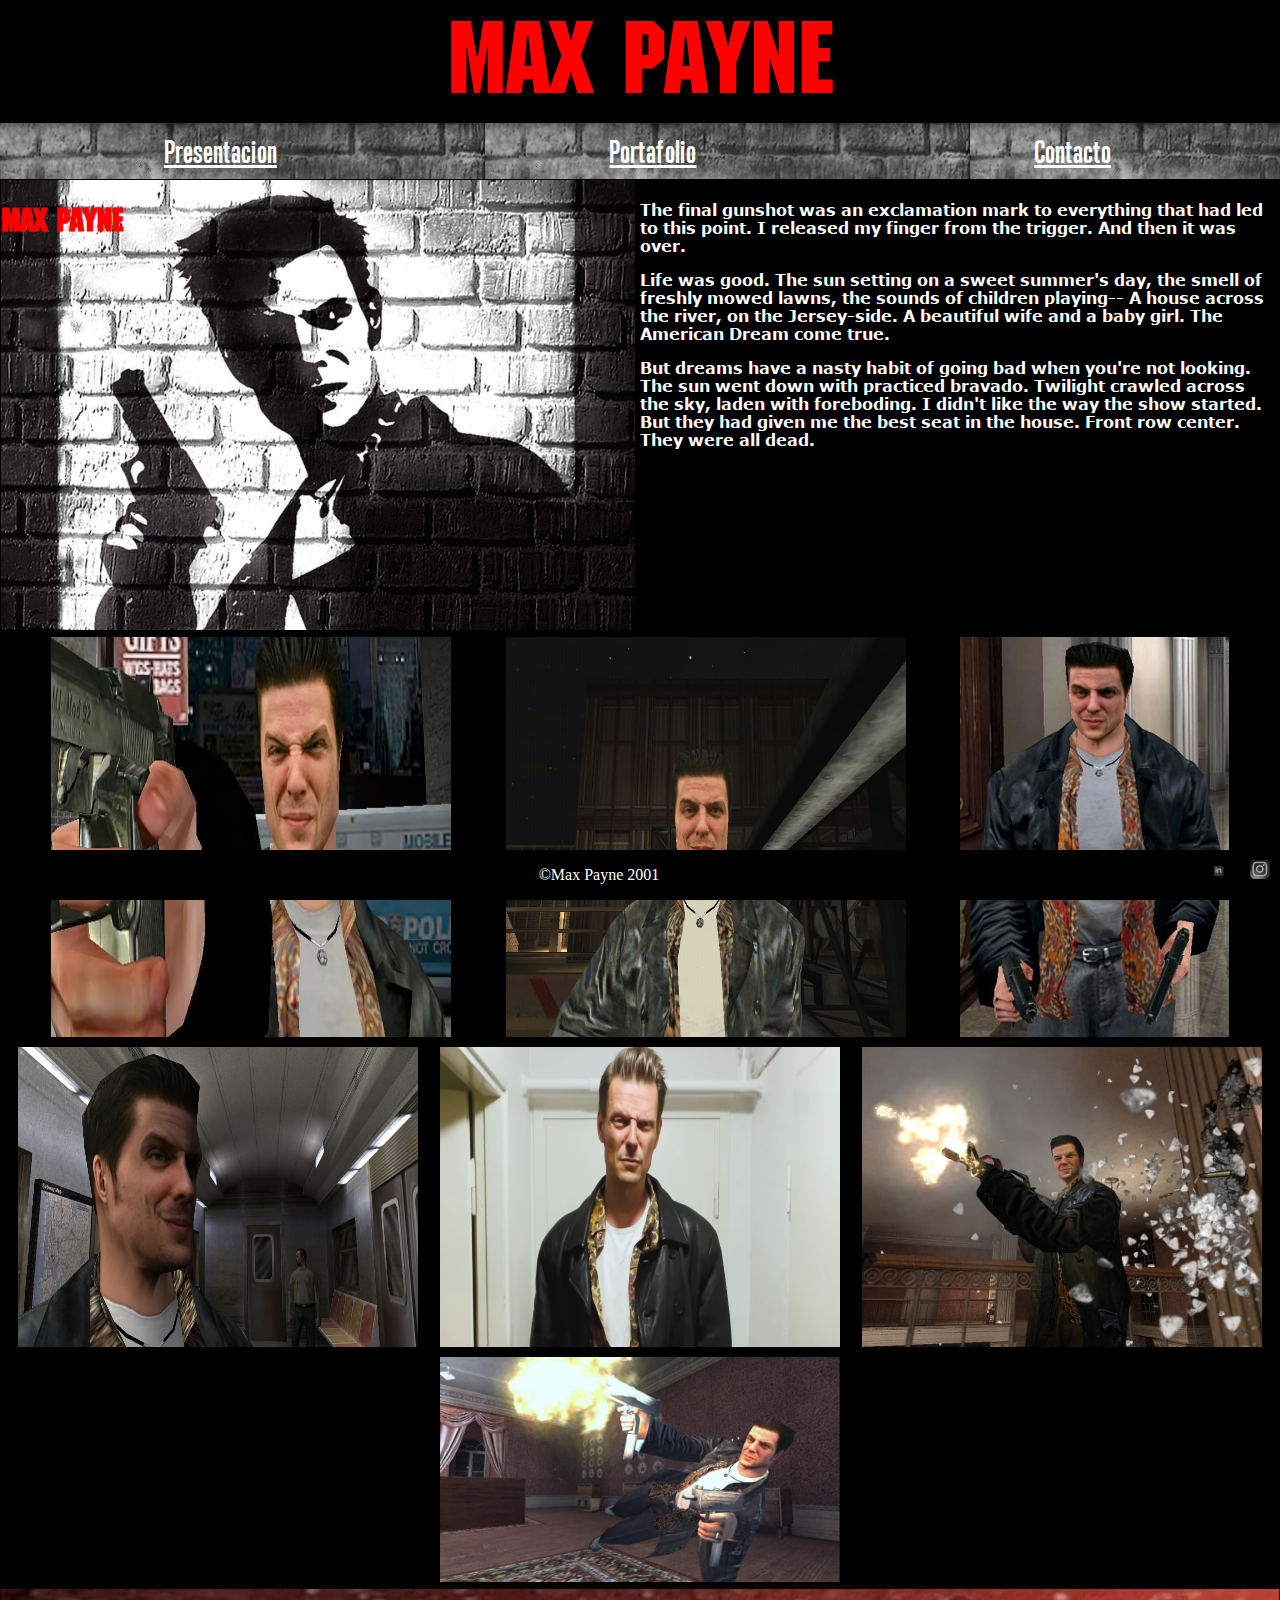
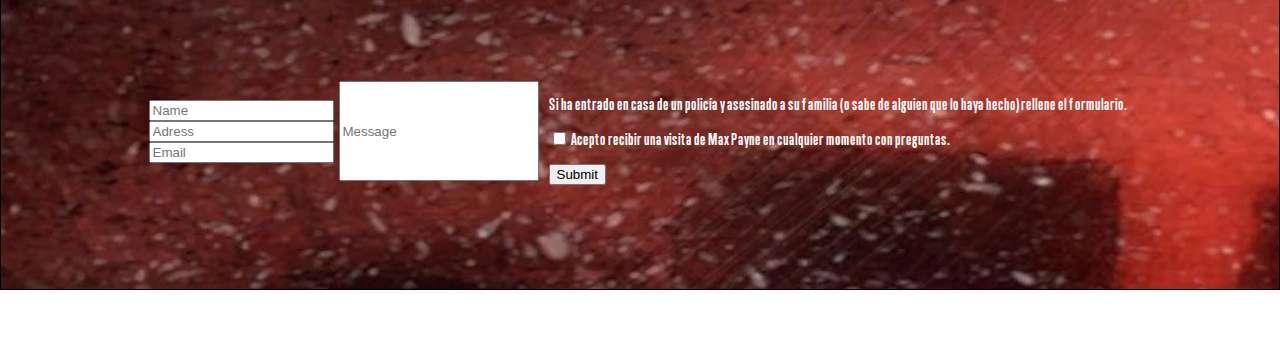
<file: TareaFlex/index.html>
<html>
	<head>
		<link rel="stylesheet" href="style.css">
	</head>
	<body>
		<header>MAX PAYNE</header>
		<nav>
			<div class="boton"><a href="#presentacion">Presentacion</a></div>
			<div class="boton"><a href="#portafolio">Portafolio</a></div>
			<div class="boton"><a href="#contacto">Contacto</a></div>
		</nav>
		<main>
			<section id="presentacion">
				<!-- ... -->
				<div id="foto">
					<h1>MAX PAYNE</h1>
				</div>
				<div id="text">
					<p>
						The final gunshot was an exclamation mark to everything that had led to this point. I released my finger from the trigger. And then it was over.
					</p>
					<p>
						Life was good.
						The sun setting on a sweet summer's day, the smell of freshly mowed lawns, the sounds of children playing--
						A house across the river, on the Jersey-side. A beautiful wife and a baby girl.
						The American Dream come true.
					</p>
					<p>
						But dreams have a nasty habit of going bad when you're not looking.
						The sun went down with practiced bravado. Twilight crawled across the sky, laden with foreboding.
						I didn't like the way the show started. But they had given me the best seat in the house. Front row center.
						They were all dead. 
					</p>
				</div>
				</section>
			<section id="portafolio">
				<!-- ... -->
				<div class="fotos">
					<img src="assets/max-payne-1-and-2-remake-ps5-xbox-update-remedy-entertainment.jpg">
					<img src="assets/2.png">
					<img src="assets/3.jpg">
					<img src="assets/4.jpg">
					<img src="assets/5.jpg">
					<img src="assets/6.jpg">
					<img src="assets/7.jpg">
				</div>
			</section>
			<section id="contacto">
				<form action="#" method="post">
					<!-- ... -->
						<div id="form1">
							<input type="text" placeholder="Name">
							<input type="text" placeholder="Adress">
							<input type="email" placeholder="Email">
						</div>
						<div>
						
							<input id="form2" type="text" placeholder="Message">
						</div>
						<div id="form3">
							<p>
								Si ha entrado en casa de un policía y asesinado a su familia 
								(o sabe de alguien que lo haya hecho)
								rellene el formulario.
							</p>
							<p>
								<input type="checkbox"> Acepto recibir una visita de Max Payne en cualquier momento con preguntas.
							</p>
							<input type="submit">
						</div>
				</form>
			</section>
		</main>
		<footer>
			<!-- ... -->
			<div id="copy">
				©Max Payne 2001
			</div>
			<div id="www">
				<img src="assets/linked.png">
			</div>
			<div id="insta">
				<img src="assets/insta.png">
			</div>
		</footer>		
		
	</body>
</html>
</file>
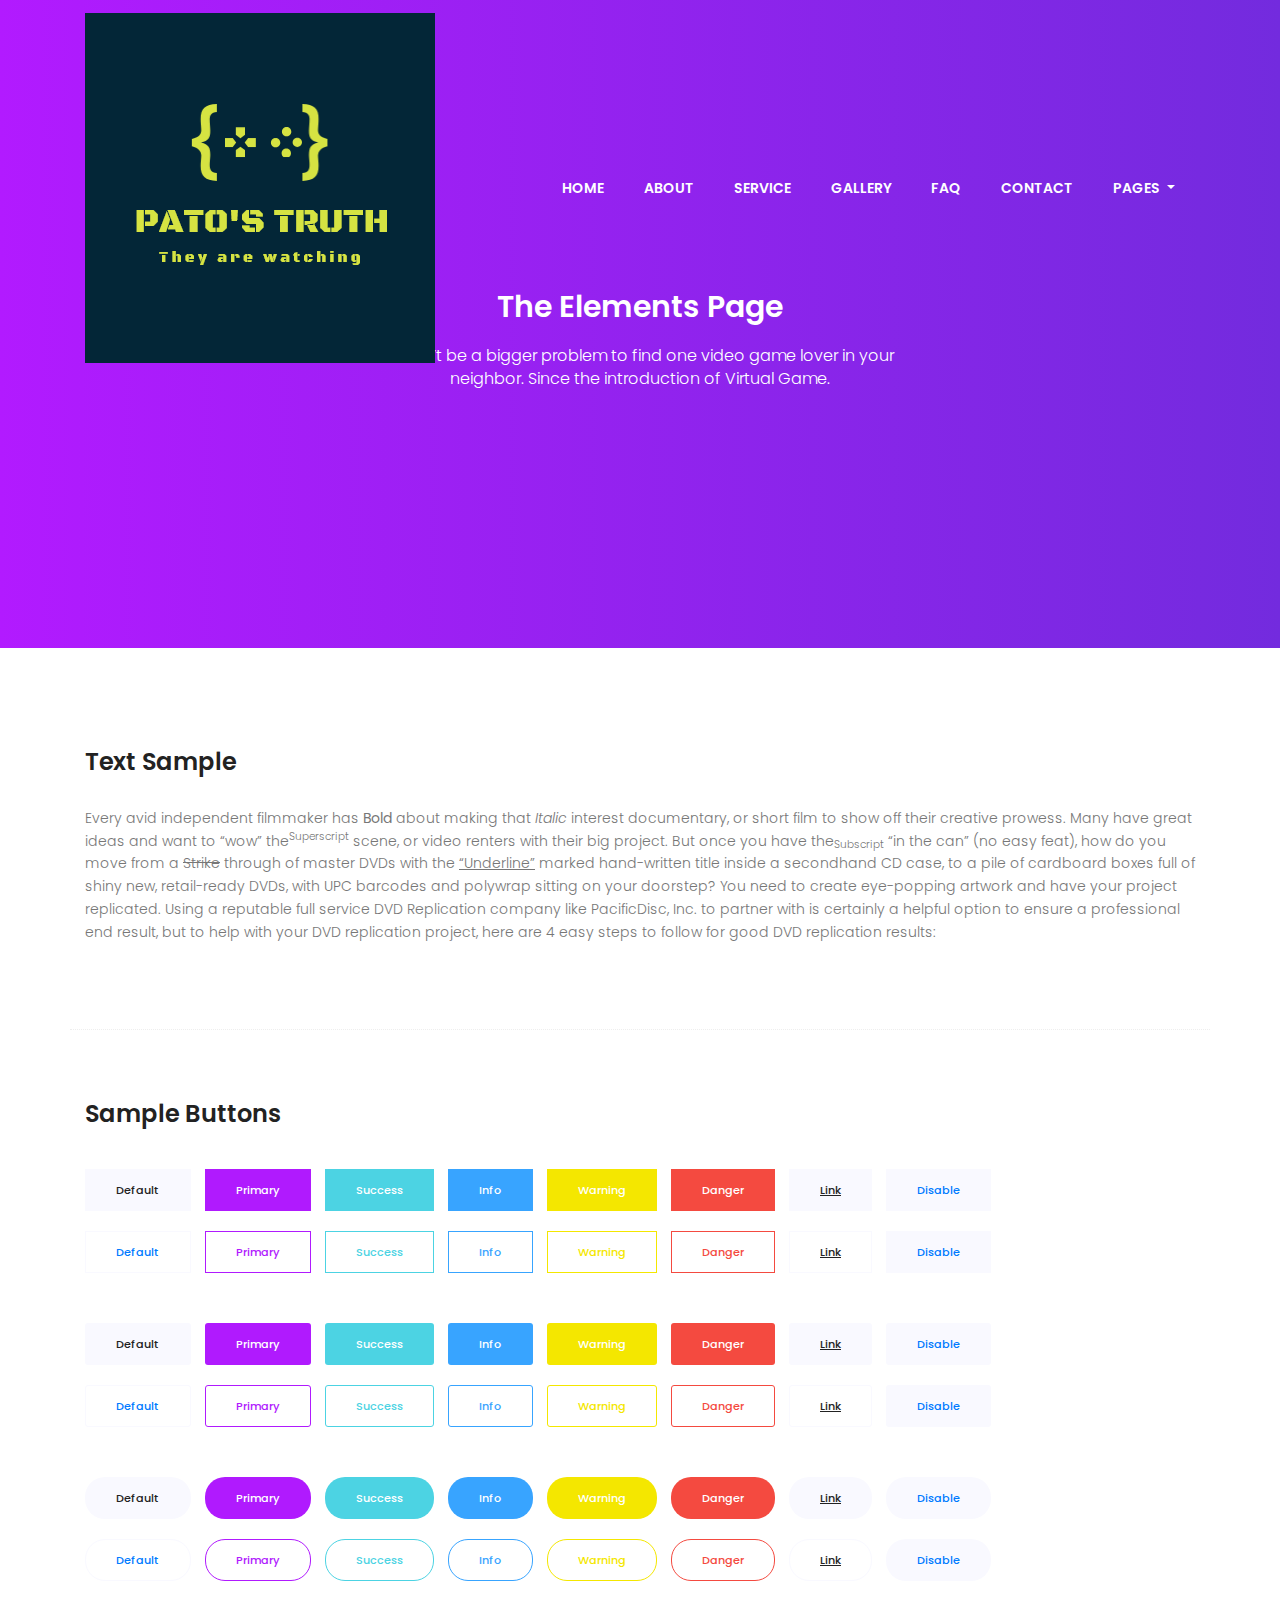
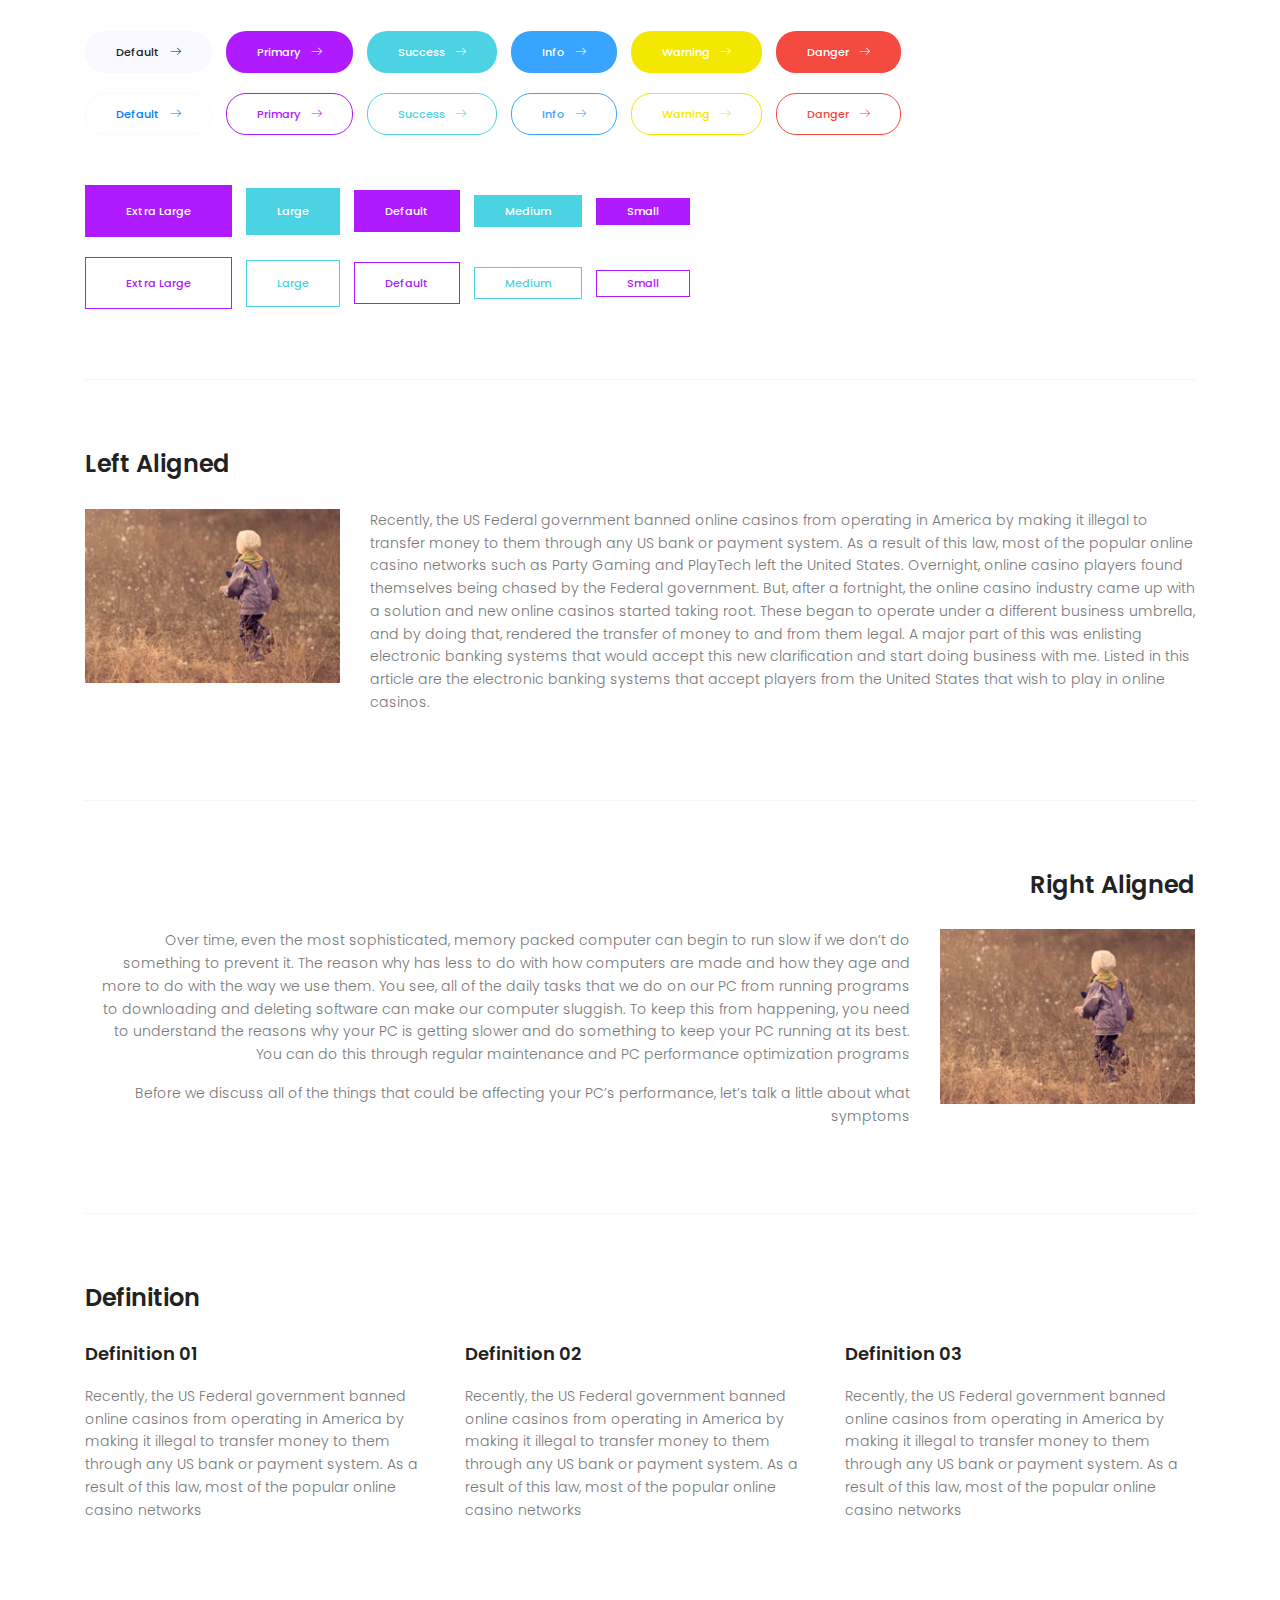
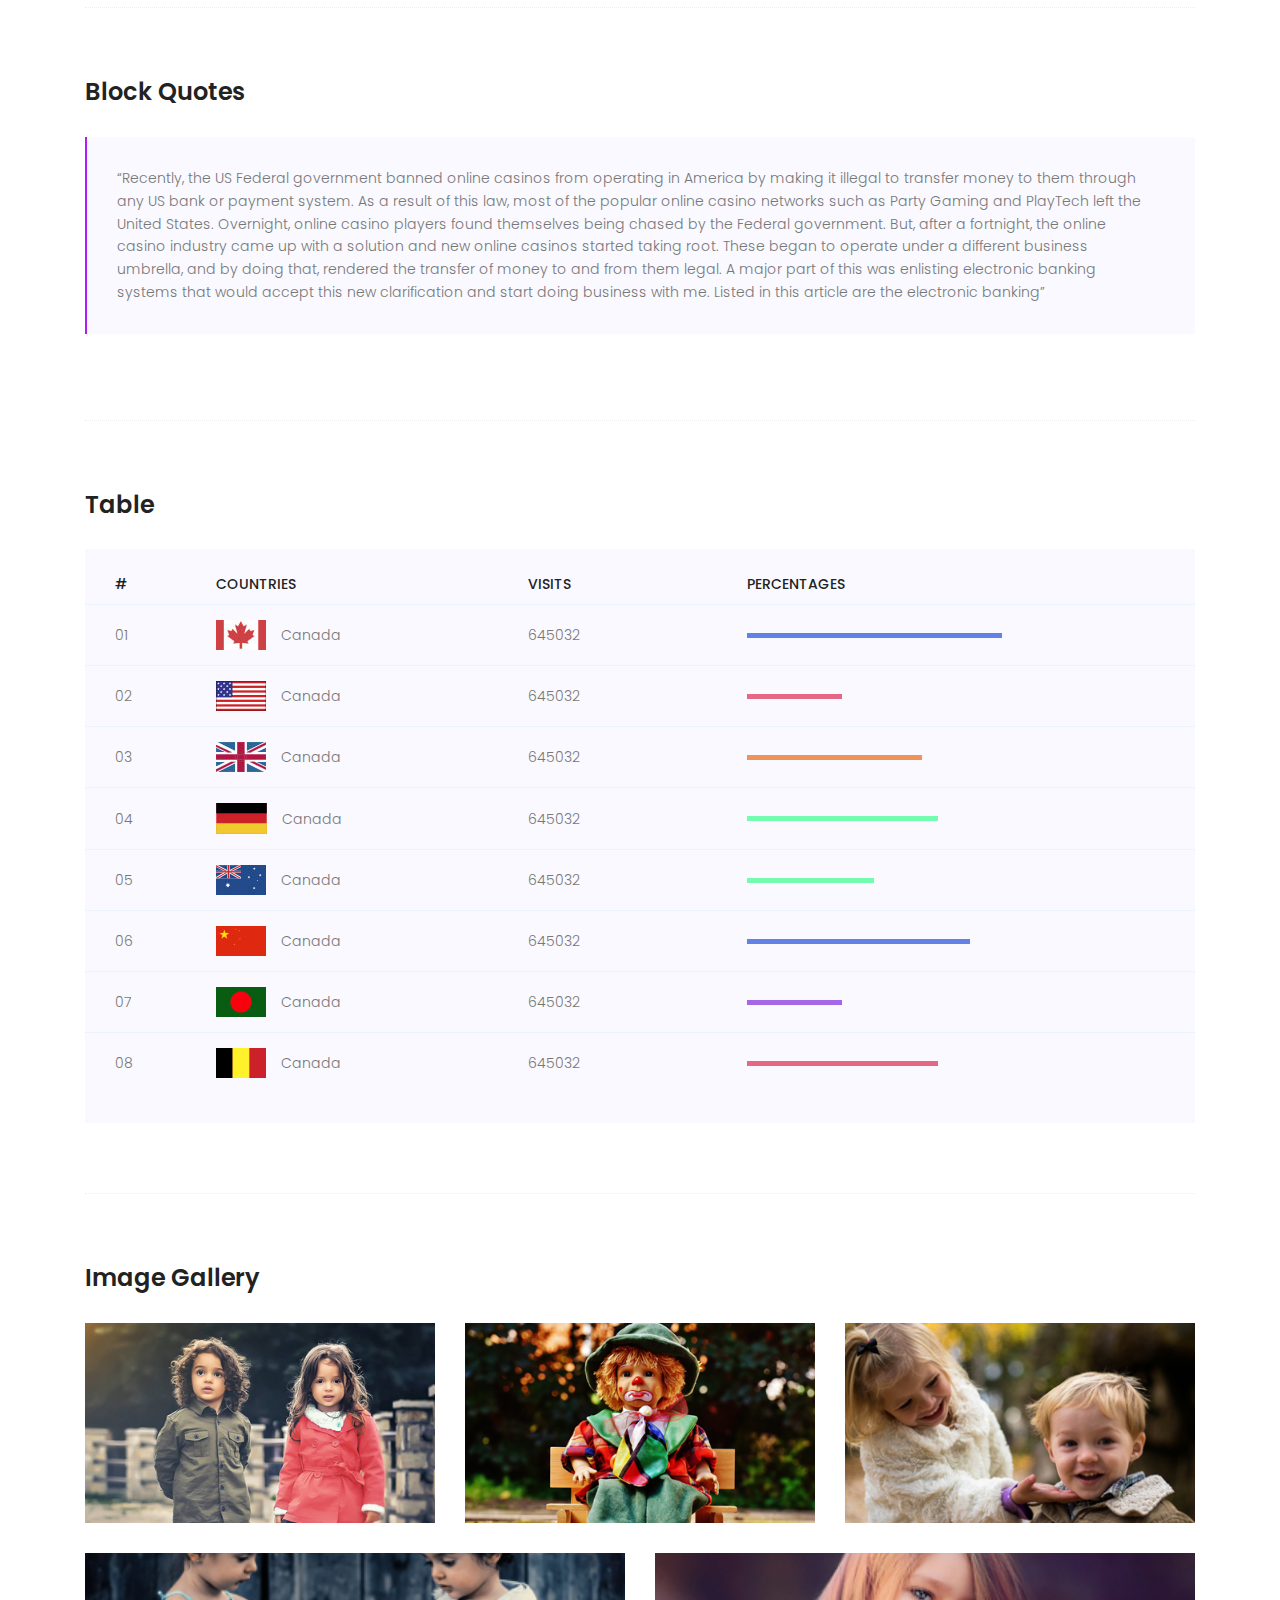
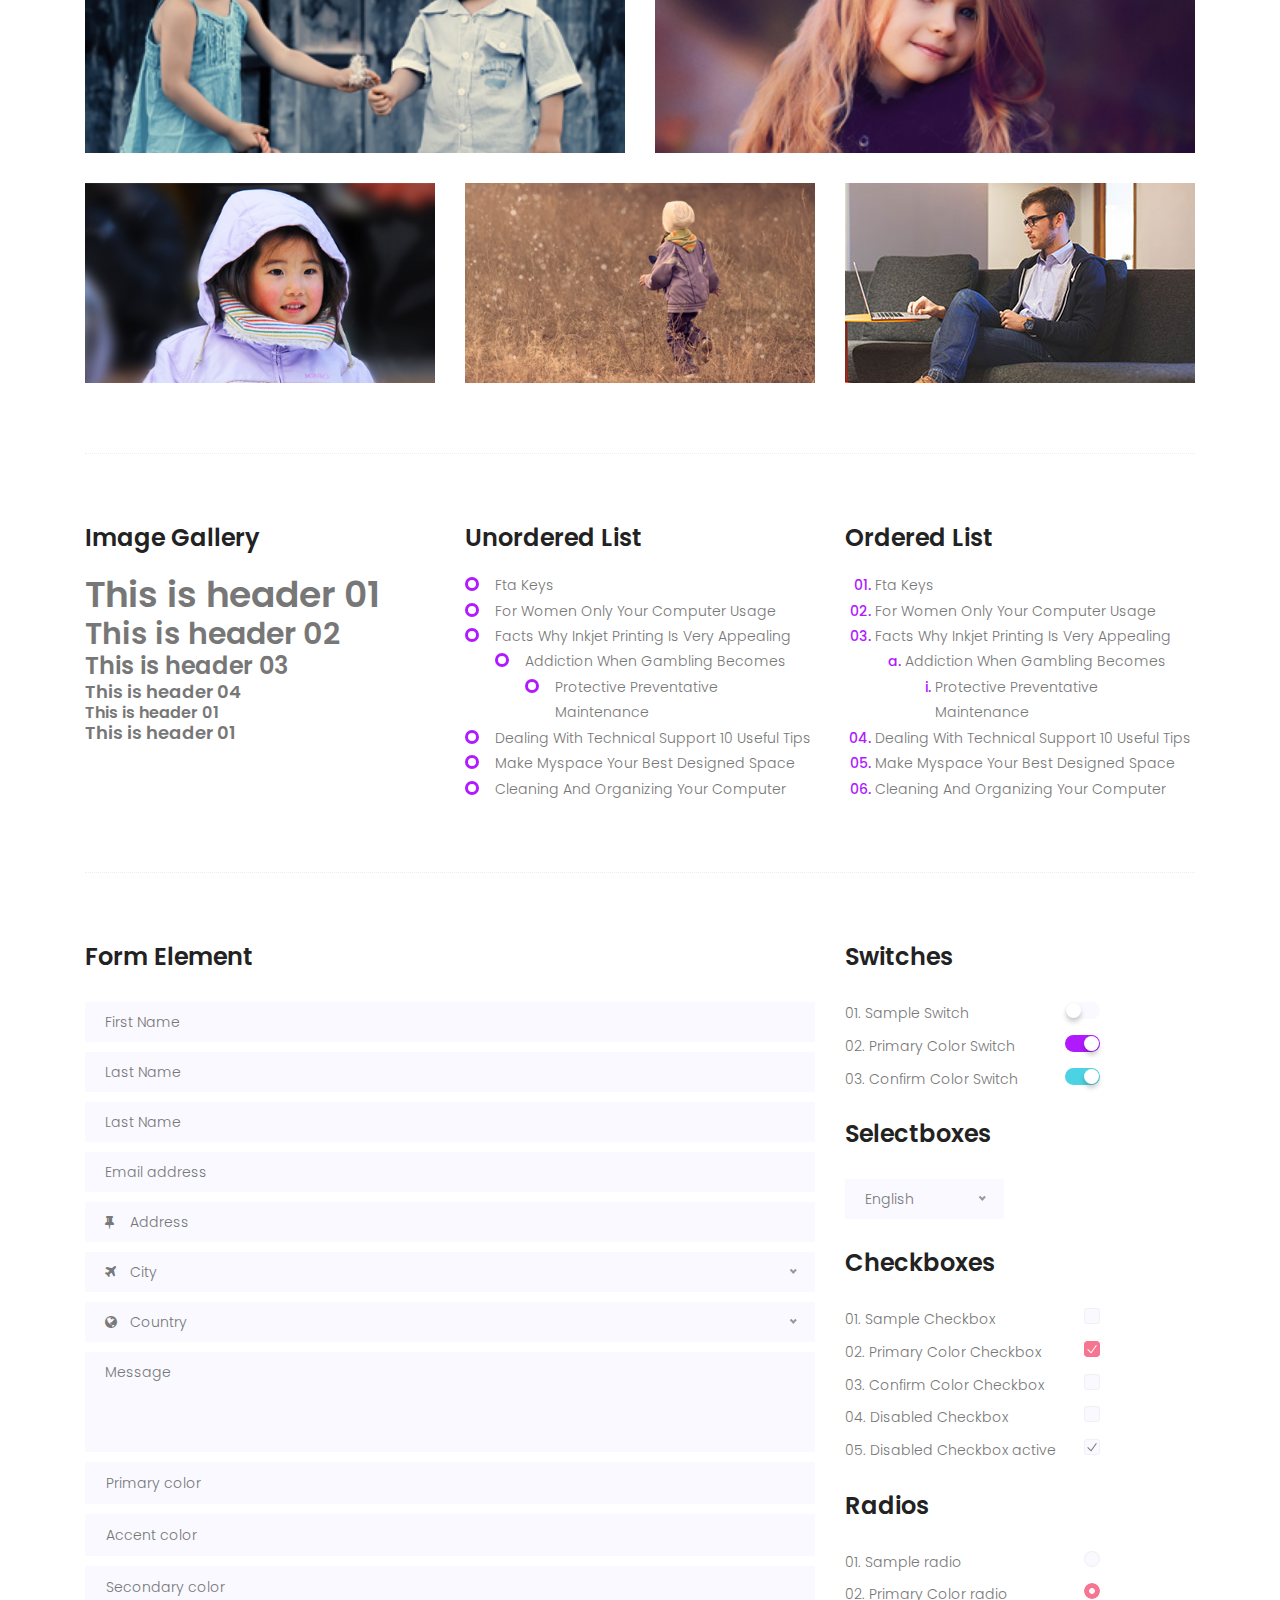
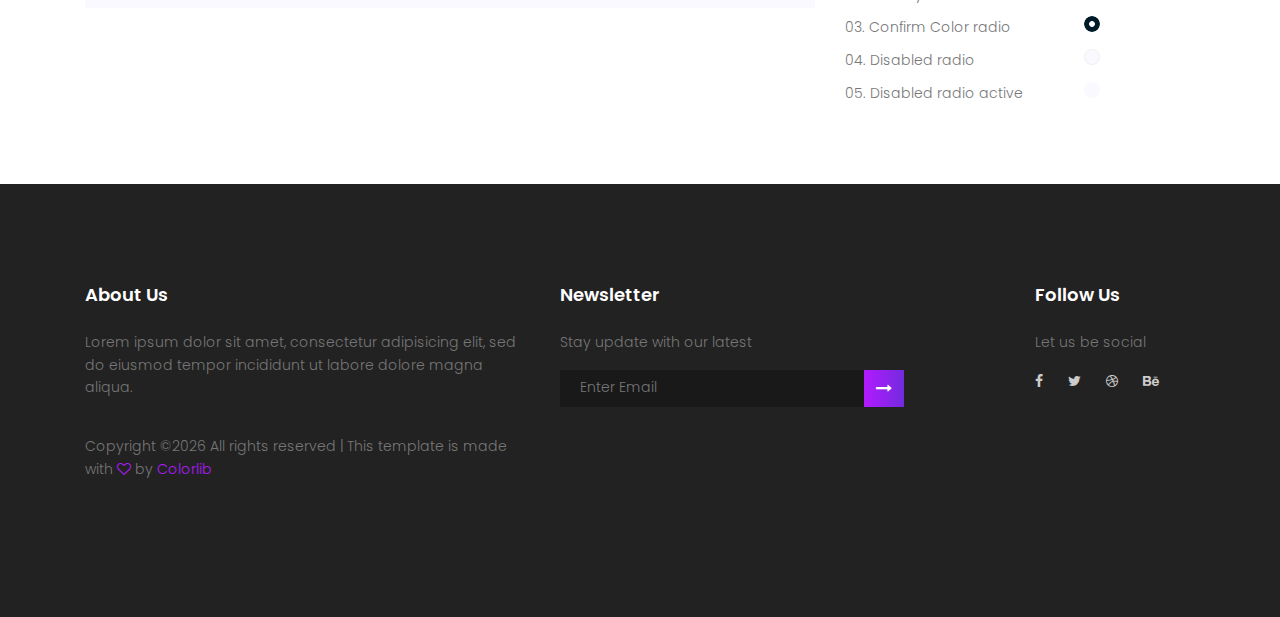
<file: elements.html>
<!DOCTYPE html>
	<html lang="zxx" class="no-js">
	<head>
		<!-- Mobile Specific Meta -->
		<meta name="viewport" content="width=device-width, initial-scale=1, shrink-to-fit=no">
		<!-- Favicon-->
		<link rel="shortcut icon" href="img/elements/fav.png">
		<!-- Author Meta -->
		<meta name="author" content="CodePixar">
		<!-- Meta Description -->
		<meta name="description" content="">
		<!-- Meta Keyword -->
		<meta name="keywords" content="">
		<!-- meta character set -->
		<meta charset="UTF-8">
		<!-- Site Title -->
		<title>Adventure</title>

		<link href="https://fonts.googleapis.com/css?family=Poppins:100,200,400,300,500,600,700" rel="stylesheet"> 
			<!--
			CSS
			============================================= -->
			<link rel="stylesheet" href="css/linearicons.css">
			<link rel="stylesheet" href="css/owl.carousel.css">
			<link rel="stylesheet" href="css/font-awesome.min.css">
			<link rel="stylesheet" href="css/nice-select.css">			
			<link rel="stylesheet" href="css/magnific-popup.css">
			<link rel="stylesheet" href="css/bootstrap.css">
			<link rel="stylesheet" href="css/main.css">
		</head>
		<body>
			<!-- Start banner Area -->
			<section class="generic-banner relative">
			<!-- Start Header Area -->
				<header class="default-header">
					<nav class="navbar navbar-expand-lg  navbar-light">
						<div class="container">
							  <a class="navbar-brand" href="index.html">
							  	<img src="img/logo.png" alt="">
							  </a>
							  <button class="navbar-toggler" type="button" data-toggle="collapse" data-target="#navbarSupportedContent" aria-controls="navbarSupportedContent" aria-expanded="false" aria-label="Toggle navigation">
							    <span class="text-white lnr lnr-menu"></span>
							  </button>

							  <div class="collapse navbar-collapse justify-content-end align-items-center" id="navbarSupportedContent">
							    <ul class="navbar-nav">
									<li><a href="index.html#home">Home</a></li>
									<li><a href="index.html#about">About</a></li>									
									<li><a href="index.html#secvice">Service</a></li>
									<li><a href="index.html#gallery">Gallery</a></li>
									<li><a href="index.html#faq">Faq</a></li>
									<li><a href="index.html#contact">Contact</a></li>
									<!-- Dropdown -->
								    <li class="dropdown">
								      <a class="dropdown-toggle" href="#" id="navbardrop" data-toggle="dropdown">
								        Pages
								      </a>
								      <div class="dropdown-menu">
								        <a class="dropdown-item" href="generic.html">Generic</a>
								        <a class="dropdown-item" href="elements.html">Elements</a>
								      </div>
								    </li>
							    </ul>
							  </div>						
						</div>
					</nav>
				</header>
			<!-- End Header Area -->				
				<div class="container">
					<div class="row height align-items-center justify-content-center">
						<div class="col-lg-10">
							<div class="generic-banner-content">
								<h2 class="text-white">The Elements Page</h2>
								<p class="text-white">It won’t be a bigger problem to find one video game lover in your <br> neighbor. Since the introduction of Virtual Game.</p>
							</div>
						</div>
					</div>
				</div>
			</section>		
			<!-- End banner Area -->
			<!-- Start Sample Area -->
			<section class="sample-text-area">
				<div class="container">
					<h3 class="text-heading">Text Sample</h3>
					<p class="sample-text">
						Every avid independent filmmaker has <b>Bold</b> about making that <i>Italic</i> interest documentary, or short film to show off their creative prowess. Many have great ideas and want to “wow” the<sup>Superscript</sup> scene, or video renters with their big project.  But once you have the<sub>Subscript</sub> “in the can” (no easy feat), how do you move from a <del>Strike</del> through of master DVDs with the <u>“Underline”</u> marked hand-written title inside a secondhand CD case, to a pile of cardboard boxes full of shiny new, retail-ready DVDs, with UPC barcodes and polywrap sitting on your doorstep?  You need to create eye-popping artwork and have your project replicated. Using a reputable full service DVD Replication company like PacificDisc, Inc. to partner with is certainly a helpful option to ensure a professional end result, but to help with your DVD replication project, here are 4 easy steps to follow for good DVD replication results: 

					</p>
				</div>
			</section>
			<!-- End Sample Area -->
			<!-- Start Button -->
			<section class="button-area">
				<div class="container border-top-generic">
					<h3 class="text-heading">Sample Buttons</h3>
					<div class="button-group-area">
						<a href="#" class="genric-btn default">Default</a>
						<a href="#" class="genric-btn primary">Primary</a>
						<a href="#" class="genric-btn success">Success</a>
						<a href="#" class="genric-btn info">Info</a>
						<a href="#" class="genric-btn warning">Warning</a>
						<a href="#" class="genric-btn danger">Danger</a>
						<a href="#" class="genric-btn link">Link</a>
						<a href="#" class="genric-btn disable">Disable</a>
					</div>
					<div class="button-group-area mt-10">
						<a href="#" class="genric-btn default-border">Default</a>
						<a href="#" class="genric-btn primary-border">Primary</a>
						<a href="#" class="genric-btn success-border">Success</a>
						<a href="#" class="genric-btn info-border">Info</a>
						<a href="#" class="genric-btn warning-border">Warning</a>
						<a href="#" class="genric-btn danger-border">Danger</a>
						<a href="#" class="genric-btn link-border">Link</a>
						<a href="#" class="genric-btn disable">Disable</a>
					</div>
					<div class="button-group-area mt-40">
						<a href="#" class="genric-btn default radius">Default</a>
						<a href="#" class="genric-btn primary radius">Primary</a>
						<a href="#" class="genric-btn success radius">Success</a>
						<a href="#" class="genric-btn info radius">Info</a>
						<a href="#" class="genric-btn warning radius">Warning</a>
						<a href="#" class="genric-btn danger radius">Danger</a>
						<a href="#" class="genric-btn link radius">Link</a>
						<a href="#" class="genric-btn disable radius">Disable</a>
					</div>
					<div class="button-group-area mt-10">
						<a href="#" class="genric-btn default-border radius">Default</a>
						<a href="#" class="genric-btn primary-border radius">Primary</a>
						<a href="#" class="genric-btn success-border radius">Success</a>
						<a href="#" class="genric-btn info-border radius">Info</a>
						<a href="#" class="genric-btn warning-border radius">Warning</a>
						<a href="#" class="genric-btn danger-border radius">Danger</a>
						<a href="#" class="genric-btn link-border radius">Link</a>
						<a href="#" class="genric-btn disable radius">Disable</a>
					</div>
					<div class="button-group-area mt-40">
						<a href="#" class="genric-btn default circle">Default</a>
						<a href="#" class="genric-btn primary circle">Primary</a>
						<a href="#" class="genric-btn success circle">Success</a>
						<a href="#" class="genric-btn info circle">Info</a>
						<a href="#" class="genric-btn warning circle">Warning</a>
						<a href="#" class="genric-btn danger circle">Danger</a>
						<a href="#" class="genric-btn link circle">Link</a>
						<a href="#" class="genric-btn disable circle">Disable</a>
					</div>
					<div class="button-group-area mt-10">
						<a href="#" class="genric-btn default-border circle">Default</a>
						<a href="#" class="genric-btn primary-border circle">Primary</a>
						<a href="#" class="genric-btn success-border circle">Success</a>
						<a href="#" class="genric-btn info-border circle">Info</a>
						<a href="#" class="genric-btn warning-border circle">Warning</a>
						<a href="#" class="genric-btn danger-border circle">Danger</a>
						<a href="#" class="genric-btn link-border circle">Link</a>
						<a href="#" class="genric-btn disable circle">Disable</a>
					</div>
					<div class="button-group-area mt-40">
						<a href="#" class="genric-btn default circle arrow">Default<span class="lnr lnr-arrow-right"></span></a>
						<a href="#" class="genric-btn primary circle arrow">Primary<span class="lnr lnr-arrow-right"></span></a>
						<a href="#" class="genric-btn success circle arrow">Success<span class="lnr lnr-arrow-right"></span></a>
						<a href="#" class="genric-btn info circle arrow">Info<span class="lnr lnr-arrow-right"></span></a>
						<a href="#" class="genric-btn warning circle arrow">Warning<span class="lnr lnr-arrow-right"></span></a>
						<a href="#" class="genric-btn danger circle arrow">Danger<span class="lnr lnr-arrow-right"></span></a>
					</div>
					<div class="button-group-area mt-10">
						<a href="#" class="genric-btn default-border circle arrow">Default<span class="lnr lnr-arrow-right"></span></a>
						<a href="#" class="genric-btn primary-border circle arrow">Primary<span class="lnr lnr-arrow-right"></span></a>
						<a href="#" class="genric-btn success-border circle arrow">Success<span class="lnr lnr-arrow-right"></span></a>
						<a href="#" class="genric-btn info-border circle arrow">Info<span class="lnr lnr-arrow-right"></span></a>
						<a href="#" class="genric-btn warning-border circle arrow">Warning<span class="lnr lnr-arrow-right"></span></a>
						<a href="#" class="genric-btn danger-border circle arrow">Danger<span class="lnr lnr-arrow-right"></span></a>
					</div>
					<div class="button-group-area mt-40">
						<a href="#" class="genric-btn primary e-large">Extra Large</a>
						<a href="#" class="genric-btn success large">Large</a>
						<a href="#" class="genric-btn primary">Default</a>
						<a href="#" class="genric-btn success medium">Medium</a>
						<a href="#" class="genric-btn primary small">Small</a>
					</div>
					<div class="button-group-area mt-10">
						<a href="#" class="genric-btn primary-border e-large">Extra Large</a>
						<a href="#" class="genric-btn success-border large">Large</a>
						<a href="#" class="genric-btn primary-border">Default</a>
						<a href="#" class="genric-btn success-border medium">Medium</a>
						<a href="#" class="genric-btn primary-border small">Small</a>
					</div>
				</div>
			</section>
			<!-- End Button -->
			<!-- Start Align Area -->
			<div class="whole-wrap">
				<div class="container">
					<div class="section-top-border">
						<h3 class="mb-30">Left Aligned</h3>
						<div class="row">
							<div class="col-md-3">
								<img src="img/elements/d.jpg" alt="" class="img-fluid">
							</div>
							<div class="col-md-9 mt-sm-20">
								<p>Recently, the US Federal government banned online casinos from operating in America by making it illegal to transfer money to them through any US bank or payment system. As a result of this law, most of the popular online casino networks such as Party Gaming and PlayTech left the United States. Overnight, online casino players found themselves being chased by the Federal government. But, after a fortnight, the online casino industry came up with a solution and new online casinos started taking root. These began to operate under a different business umbrella, and by doing that, rendered the transfer of money to and from them legal. A major part of this was enlisting electronic banking systems that would accept this new clarification and start doing business with me. Listed in this article are the electronic banking systems that accept players from the United States that wish to play in online casinos.</p>
							</div>
						</div>
					</div>
					<div class="section-top-border text-right">
						<h3 class="mb-30">Right Aligned</h3>
						<div class="row">
							<div class="col-md-9">
								<p class="text-right">Over time, even the most sophisticated, memory packed computer can begin to run slow if we don’t do something to prevent it. The reason why has less to do with how computers are made and how they age and more to do with the way we use them. You see, all of the daily tasks that we do on our PC from running programs to downloading and deleting software can make our computer sluggish. To keep this from happening, you need to understand the reasons why your PC is getting slower and do something to keep your PC running at its best. You can do this through regular maintenance and PC performance optimization programs</p>
								<p class="text-right">Before we discuss all of the things that could be affecting your PC’s performance, let’s talk a little about what symptoms</p>
							</div>
							<div class="col-md-3">
								<img src="img/elements/d.jpg" alt="" class="img-fluid">
							</div>
						</div>
					</div>
					<div class="section-top-border">
						<h3 class="mb-30">Definition</h3>
						<div class="row">
							<div class="col-md-4">
								<div class="single-defination">
									<h4 class="mb-20">Definition 01</h4>
									<p>Recently, the US Federal government banned online casinos from operating in America by making it illegal to transfer money to them through any US bank or payment system. As a result of this law, most of the popular online casino networks</p>
								</div>
							</div>
							<div class="col-md-4">
								<div class="single-defination">
									<h4 class="mb-20">Definition 02</h4>
									<p>Recently, the US Federal government banned online casinos from operating in America by making it illegal to transfer money to them through any US bank or payment system. As a result of this law, most of the popular online casino networks</p>
								</div>
							</div>
							<div class="col-md-4">
								<div class="single-defination">
									<h4 class="mb-20">Definition 03</h4>
									<p>Recently, the US Federal government banned online casinos from operating in America by making it illegal to transfer money to them through any US bank or payment system. As a result of this law, most of the popular online casino networks</p>
								</div>
							</div>
						</div>
					</div>
					<div class="section-top-border">
						<h3 class="mb-30">Block Quotes</h3>
						<div class="row">
							<div class="col-lg-12">
								<blockquote class="generic-blockquote">
									“Recently, the US Federal government banned online casinos from operating in America by making it illegal to transfer money to them through any US bank or payment system. As a result of this law, most of the popular online casino networks such as Party Gaming and PlayTech left the United States. Overnight, online casino players found themselves being chased by the Federal government. But, after a fortnight, the online casino industry came up with a solution and new online casinos started taking root. These began to operate under a different business umbrella, and by doing that, rendered the transfer of money to and from them legal. A major part of this was enlisting electronic banking systems that would accept this new clarification and start doing business with me. Listed in this article are the electronic banking” 
								</blockquote>
							</div>
						</div>
					</div>
					<div class="section-top-border">
						<h3 class="mb-30">Table</h3>
						<div class="progress-table-wrap">
							<div class="progress-table">
								<div class="table-head">
									<div class="serial">#</div>
									<div class="country">Countries</div>
									<div class="visit">Visits</div>
									<div class="percentage">Percentages</div>
								</div>
								<div class="table-row">
									<div class="serial">01</div>
									<div class="country"> <img src="img/elements/f1.jpg" alt="flag">Canada</div>
									<div class="visit">645032</div>
									<div class="percentage">
										<div class="progress">
											<div class="progress-bar color-1" role="progressbar" style="width: 80%" aria-valuenow="80" aria-valuemin="0" aria-valuemax="100"></div>
										</div>
									</div>
								</div>
								<div class="table-row">
									<div class="serial">02</div>
									<div class="country"> <img src="img/elements/f2.jpg" alt="flag">Canada</div>
									<div class="visit">645032</div>
									<div class="percentage">
										<div class="progress">
											<div class="progress-bar color-2" role="progressbar" style="width: 30%" aria-valuenow="30" aria-valuemin="0" aria-valuemax="100"></div>
										</div>
									</div>
								</div>
								<div class="table-row">
									<div class="serial">03</div>
									<div class="country"> <img src="img/elements/f3.jpg" alt="flag">Canada</div>
									<div class="visit">645032</div>
									<div class="percentage">
										<div class="progress">
											<div class="progress-bar color-3" role="progressbar" style="width: 55%" aria-valuenow="55" aria-valuemin="0" aria-valuemax="100"></div>
										</div>
									</div>
								</div>
								<div class="table-row">
									<div class="serial">04</div>
									<div class="country"> <img src="img/elements/f4.jpg" alt="flag">Canada</div>
									<div class="visit">645032</div>
									<div class="percentage">
										<div class="progress">
											<div class="progress-bar color-4" role="progressbar" style="width: 60%" aria-valuenow="60" aria-valuemin="0" aria-valuemax="100"></div>
										</div>
									</div>
								</div>
								<div class="table-row">
									<div class="serial">05</div>
									<div class="country"> <img src="img/elements/f5.jpg" alt="flag">Canada</div>
									<div class="visit">645032</div>
									<div class="percentage">
										<div class="progress">
											<div class="progress-bar color-5" role="progressbar" style="width: 40%" aria-valuenow="40" aria-valuemin="0" aria-valuemax="100"></div>
										</div>
									</div>
								</div>
								<div class="table-row">
									<div class="serial">06</div>
									<div class="country"> <img src="img/elements/f6.jpg" alt="flag">Canada</div>
									<div class="visit">645032</div>
									<div class="percentage">
										<div class="progress">
											<div class="progress-bar color-6" role="progressbar" style="width: 70%" aria-valuenow="70" aria-valuemin="0" aria-valuemax="100"></div>
										</div>
									</div>
								</div>
								<div class="table-row">
									<div class="serial">07</div>
									<div class="country"> <img src="img/elements/f7.jpg" alt="flag">Canada</div>
									<div class="visit">645032</div>
									<div class="percentage">
										<div class="progress">
											<div class="progress-bar color-7" role="progressbar" style="width: 30%" aria-valuenow="30" aria-valuemin="0" aria-valuemax="100"></div>
										</div>
									</div>
								</div>
								<div class="table-row">
									<div class="serial">08</div>
									<div class="country"> <img src="img/elements/f8.jpg" alt="flag">Canada</div>
									<div class="visit">645032</div>
									<div class="percentage">
										<div class="progress">
											<div class="progress-bar color-8" role="progressbar" style="width: 60%" aria-valuenow="60" aria-valuemin="0" aria-valuemax="100"></div>
										</div>
									</div>
								</div>
							</div>
						</div>
					</div>
					<div class="section-top-border">
						<h3>Image Gallery</h3>
						<div class="row gallery-item">
							<div class="col-md-4">
								<a href="img/elements/g1.jpg" class="img-pop-up"><div class="single-gallery-image" style="background: url(img/elements/g1.jpg);"></div></a>
							</div>
							<div class="col-md-4">
								<a href="img/elements/g2.jpg" class="img-pop-up"><div class="single-gallery-image" style="background: url(img/elements/g2.jpg);"></div></a>
							</div>
							<div class="col-md-4">
								<a href="img/elements/g3.jpg" class="img-pop-up"><div class="single-gallery-image" style="background: url(img/elements/g3.jpg);"></div></a>
							</div>
							<div class="col-md-6">
								<a href="img/elements/g4.jpg" class="img-pop-up"><div class="single-gallery-image" style="background: url(img/elements/g4.jpg);"></div></a>
							</div>
							<div class="col-md-6">
								<a href="img/elements/g5.jpg" class="img-pop-up"><div class="single-gallery-image" style="background: url(img/elements/g5.jpg);"></div></a>
							</div>
							<div class="col-md-4">
								<a href="img/elements/g6.jpg" class="img-pop-up"><div class="single-gallery-image" style="background: url(img/elements/g6.jpg);"></div></a>
							</div>
							<div class="col-md-4">
								<a href="img/elements/g7.jpg" class="img-pop-up"><div class="single-gallery-image" style="background: url(img/elements/g7.jpg);"></div></a>
							</div>
							<div class="col-md-4">
								<a href="img/elements/g8.jpg" class="img-pop-up"><div class="single-gallery-image" style="background: url(img/elements/g8.jpg);"></div></a>
							</div>
						</div>
					</div>
					<div class="section-top-border">
						<div class="row">
							<div class="col-md-4">
								<h3 class="mb-20">Image Gallery</h3>
								<div class="typography">
									<h1>This is header 01</h1>
									<h2>This is header 02</h2>
									<h3>This is header 03</h3>
									<h4>This is header 04</h4>
									<h5>This is header 01</h5>
									<h6>This is header 01</h6>
								</div>
							</div>
							<div class="col-md-4 mt-sm-30">
								<h3 class="mb-20">Unordered List</h3>
								<div class="">
									<ul class="unordered-list">
										<li>Fta Keys</li>
										<li>For Women Only Your Computer Usage</li>
										<li>Facts Why Inkjet Printing Is Very Appealing
											<ul>
												<li>Addiction When Gambling Becomes
													<ul>
														<li>Protective Preventative Maintenance</li>
													</ul>
												</li>
											</ul>
										</li>
										<li>Dealing With Technical Support 10 Useful Tips</li>
										<li>Make Myspace Your Best Designed Space</li>
										<li>Cleaning And Organizing Your Computer</li>
									</ul>
								</div>
							</div>
							<div class="col-md-4 mt-sm-30">
								<h3 class="mb-20">Ordered List</h3>
								<div class="">
									<ol class="ordered-list">
										<li><span>Fta Keys</span></li>
										<li><span>For Women Only Your Computer Usage</span></li>
										<li><span>Facts Why Inkjet Printing Is Very Appealing</span>
											<ol class="ordered-list-alpha">
												<li><span>Addiction When Gambling Becomes</span>
													<ol class="ordered-list-roman">
														<li><span>Protective Preventative Maintenance</span></li>
													</ol>
												</li>
											</ol>
										</li>
										<li><span>Dealing With Technical Support 10 Useful Tips</span></li>
										<li><span>Make Myspace Your Best Designed Space</span></li>
										<li><span>Cleaning And Organizing Your Computer</span></li>
									</ol>
								</div>
							</div>
						</div>
					</div>
					<div class="section-top-border">
						<div class="row">
							<div class="col-lg-8 col-md-8">
								<h3 class="mb-30">Form Element</h3>
								<form action="#">
									<div class="mt-10">
										<input type="text" name="first_name" placeholder="First Name" onfocus="this.placeholder = ''" onblur="this.placeholder = 'First Name'" required class="single-input">
									</div>
									<div class="mt-10">
										<input type="text" name="last_name" placeholder="Last Name" onfocus="this.placeholder = ''" onblur="this.placeholder = 'Last Name'" required class="single-input">
									</div>
									<div class="mt-10">
										<input type="text" name="last_name" placeholder="Last Name" onfocus="this.placeholder = ''" onblur="this.placeholder = 'Last Name'" required class="single-input">
									</div>
									<div class="mt-10">
										<input type="email" name="EMAIL" placeholder="Email address" onfocus="this.placeholder = ''" onblur="this.placeholder = 'Email address'" required class="single-input">
									</div>
									<div class="input-group-icon mt-10">
										<div class="icon"><i class="fa fa-thumb-tack" aria-hidden="true"></i></div>
										<input type="text" name="address" placeholder="Address" onfocus="this.placeholder = ''" onblur="this.placeholder = 'Address'" required class="single-input">
									</div>
									<div class="input-group-icon mt-10">
										<div class="icon"><i class="fa fa-plane" aria-hidden="true"></i></div>
										<div class="form-select" id="default-select"">
											<select>
												<option value="1">City</option>
												<option value="1">Dhaka</option>
												<option value="1">Dilli</option>
												<option value="1">Newyork</option>
												<option value="1">Islamabad</option>
											</select>
										</div>
									</div>
									<div class="input-group-icon mt-10">
										<div class="icon"><i class="fa fa-globe" aria-hidden="true"></i></div>
										<div class="form-select" id="default-select"">
											<select>
												<option value="1">Country</option>
												<option value="1">Bangladesh</option>
												<option value="1">India</option>
												<option value="1">England</option>
												<option value="1">Srilanka</option>
											</select>
										</div>
									</div>
									
									<div class="mt-10">
										<textarea class="single-textarea" placeholder="Message" onfocus="this.placeholder = ''" onblur="this.placeholder = 'Message'" required></textarea>
									</div>
									<!-- For Gradient Border Use -->
									<!-- <div class="mt-10">
										<div class="primary-input">
											<input id="primary-input" type="text" name="first_name" placeholder="Primary color" onfocus="this.placeholder = ''" onblur="this.placeholder = 'Primary color'">
											<label for="primary-input"></label>
										</div>
									</div> -->
									<div class="mt-10">
										<input type="text" name="first_name" placeholder="Primary color" onfocus="this.placeholder = ''" onblur="this.placeholder = 'Primary color'" required class="single-input-primary">
									</div>
									<div class="mt-10">
										<input type="text" name="first_name" placeholder="Accent color" onfocus="this.placeholder = ''" onblur="this.placeholder = 'Accent color'" required class="single-input-accent">
									</div>
									<div class="mt-10">
										<input type="text" name="first_name" placeholder="Secondary color" onfocus="this.placeholder = ''" onblur="this.placeholder = 'Secondary color'" required class="single-input-secondary">
									</div>
								</form>
							</div>
							<div class="col-lg-3 col-md-4 mt-sm-30">
								<div class="single-element-widget">
									<h3 class="mb-30">Switches</h3>
									<div class="switch-wrap d-flex justify-content-between">
										<p>01. Sample Switch</p>
										<div class="primary-switch">
											<input type="checkbox" id="default-switch">
											<label for="default-switch"></label>
										</div>
									</div>
									<div class="switch-wrap d-flex justify-content-between">
										<p>02. Primary Color Switch</p>
										<div class="primary-switch">
											<input type="checkbox" id="primary-switch" checked>
											<label for="primary-switch"></label>
										</div>
									</div>
									<div class="switch-wrap d-flex justify-content-between">
										<p>03. Confirm Color Switch</p>
										<div class="confirm-switch">
											<input type="checkbox" id="confirm-switch" checked>
											<label for="confirm-switch"></label>
										</div>
									</div>
								</div>
								<div class="single-element-widget mt-30">
									<h3 class="mb-30">Selectboxes</h3>
									<div class="default-select" id="default-select"">
										<select>
											<option value="1">English</option>
											<option value="1">Spanish</option>
											<option value="1">Arabic</option>
											<option value="1">Portuguise</option>
											<option value="1">Bengali</option>
										</select>
									</div>
								</div>
								<div class="single-element-widget mt-30">
									<h3 class="mb-30">Checkboxes</h3>
									<div class="switch-wrap d-flex justify-content-between">
										<p>01. Sample Checkbox</p>
										<div class="primary-checkbox">
											<input type="checkbox" id="default-checkbox">
											<label for="default-checkbox"></label>
										</div>
									</div>
									<div class="switch-wrap d-flex justify-content-between">
										<p>02. Primary Color Checkbox</p>
										<div class="primary-checkbox">
											<input type="checkbox" id="primary-checkbox" checked>
											<label for="primary-checkbox"></label>
										</div>
									</div>
									<div class="switch-wrap d-flex justify-content-between">
										<p>03. Confirm Color Checkbox</p>
										<div class="confirm-checkbox">
											<input type="checkbox" id="confirm-checkbox">
											<label for="confirm-checkbox"></label>
										</div>
									</div>
									<div class="switch-wrap d-flex justify-content-between">
										<p>04. Disabled Checkbox</p>
										<div class="disabled-checkbox">
											<input type="checkbox" id="disabled-checkbox" disabled>
											<label for="disabled-checkbox"></label>
										</div>
									</div>
									<div class="switch-wrap d-flex justify-content-between">
										<p>05. Disabled Checkbox active</p>
										<div class="disabled-checkbox">
											<input type="checkbox" id="disabled-checkbox-active" checked disabled>
											<label for="disabled-checkbox-active"></label>
										</div>
									</div>
								</div>
								<div class="single-element-widget mt-30">
									<h3 class="mb-30">Radios</h3>
									<div class="switch-wrap d-flex justify-content-between">
										<p>01. Sample radio</p>
										<div class="primary-radio">
											<input type="checkbox" id="default-radio">
											<label for="default-radio"></label>
										</div>
									</div>
									<div class="switch-wrap d-flex justify-content-between">
										<p>02. Primary Color radio</p>
										<div class="primary-radio">
											<input type="checkbox" id="primary-radio" checked>
											<label for="primary-radio"></label>
										</div>
									</div>
									<div class="switch-wrap d-flex justify-content-between">
										<p>03. Confirm Color radio</p>
										<div class="confirm-radio">
											<input type="checkbox" id="confirm-radio" checked>
											<label for="confirm-radio"></label>
										</div>
									</div>
									<div class="switch-wrap d-flex justify-content-between">
										<p>04. Disabled radio</p>
										<div class="disabled-radio">
											<input type="checkbox" id="disabled-radio" disabled>
											<label for="disabled-radio"></label>
										</div>
									</div>
									<div class="switch-wrap d-flex justify-content-between">
										<p>05. Disabled radio active</p>
										<div class="disabled-radio">
											<input type="checkbox" id="disabled-radio-active" checked disabled>
											<label for="disabled-radio-active"></label>
										</div>
									</div>
								</div>
							</div>
						</div>
					</div>
				</div>
			</div>
			<!-- End Align Area -->


			<!-- start footer Area -->		
			<footer class="footer-area section-gap">
				<div class="container">
					<div class="row">
						<div class="col-lg-5 col-md-6 col-sm-6">
							<div class="single-footer-widget">
								<h6>About Us</h6>
								<p>
									Lorem ipsum dolor sit amet, consectetur adipisicing elit, sed do eiusmod tempor incididunt ut labore dolore magna aliqua.
								</p>

								<!-- Link back to Colorlib can't be removed. Template is licensed under CC BY 3.0. -->
            		<p class="footer-text">Copyright &copy;<script>document.write(new Date().getFullYear());</script> All rights reserved | This template is made with <i class="fa fa-heart-o" aria-hidden="true"></i> by <a href="https://colorlib.com" target="_blank">Colorlib</a></p>
            		<!-- Link back to Colorlib can't be removed. Template is licensed under CC BY 3.0. -->

							</div>
						</div>
						<div class="col-lg-5  col-md-6 col-sm-6">
							<div class="single-footer-widget">
								<h6>Newsletter</h6>
								<p>Stay update with our latest</p>
								<div class="" id="mc_embed_signup">

										<form target="_blank" novalidate="true" action="https://spondonit.us12.list-manage.com/subscribe/post?u=1462626880ade1ac87bd9c93a&amp;id=92a4423d01" method="get" class="form-inline">

										<div class="d-flex flex-row">

											<input class="form-control" name="EMAIL" placeholder="Enter Email" onfocus="this.placeholder = ''" onblur="this.placeholder = 'Enter Email '" required="" type="email">


				                            	<button class="click-btn btn btn-default"><i class="fa fa-long-arrow-right" aria-hidden="true"></i></button>
				                            	<div style="position: absolute; left: -5000px;">
													<input name="b_36c4fd991d266f23781ded980_aefe40901a" tabindex="-1" value="" type="text">
												</div>
				                          	
											<!-- <div class="col-lg-4 col-md-4">
												<button class="bb-btn btn"><span class="lnr lnr-arrow-right"></span></button>
											</div>  -->
										</div>		
										<div class="info"></div>
										</form>
								</div>
								</div>
						</div>						
						<div class="col-lg-2 col-md-6 col-sm-6 social-widget">
							<div class="single-footer-widget">
								<h6>Follow Us</h6>
								<p>Let us be social</p>
								<div class="footer-social d-flex align-items-center">
									<a href="#"><i class="fa fa-facebook"></i></a>
									<a href="#"><i class="fa fa-twitter"></i></a>
									<a href="#"><i class="fa fa-dribbble"></i></a>
									<a href="#"><i class="fa fa-behance"></i></a>
								</div>
							</div>
						</div>							
					</div>
				</div>
			</footer>	
			<!-- End footer Area -->		


			<script src="js/vendor/jquery-2.2.4.min.js"></script>
			<script src="https://cdnjs.cloudflare.com/ajax/libs/popper.js/1.11.0/umd/popper.min.js" integrity="sha384-b/U6ypiBEHpOf/4+1nzFpr53nxSS+GLCkfwBdFNTxtclqqenISfwAzpKaMNFNmj4" crossorigin="anonymous"></script>
			<script src="js/vendor/bootstrap.min.js"></script>
			<script src="js/owl.carousel.min.js"></script>
			<script src="js/jquery.sticky.js"></script>
			<script src="js/jquery.nice-select.min.js"></script>			
			<script src="js/parallax.min.js"></script>
			<script src="js/jquery.magnific-popup.min.js"></script>
			<script src="js/main.js"></script>	
		</body>
	</html>
</file>
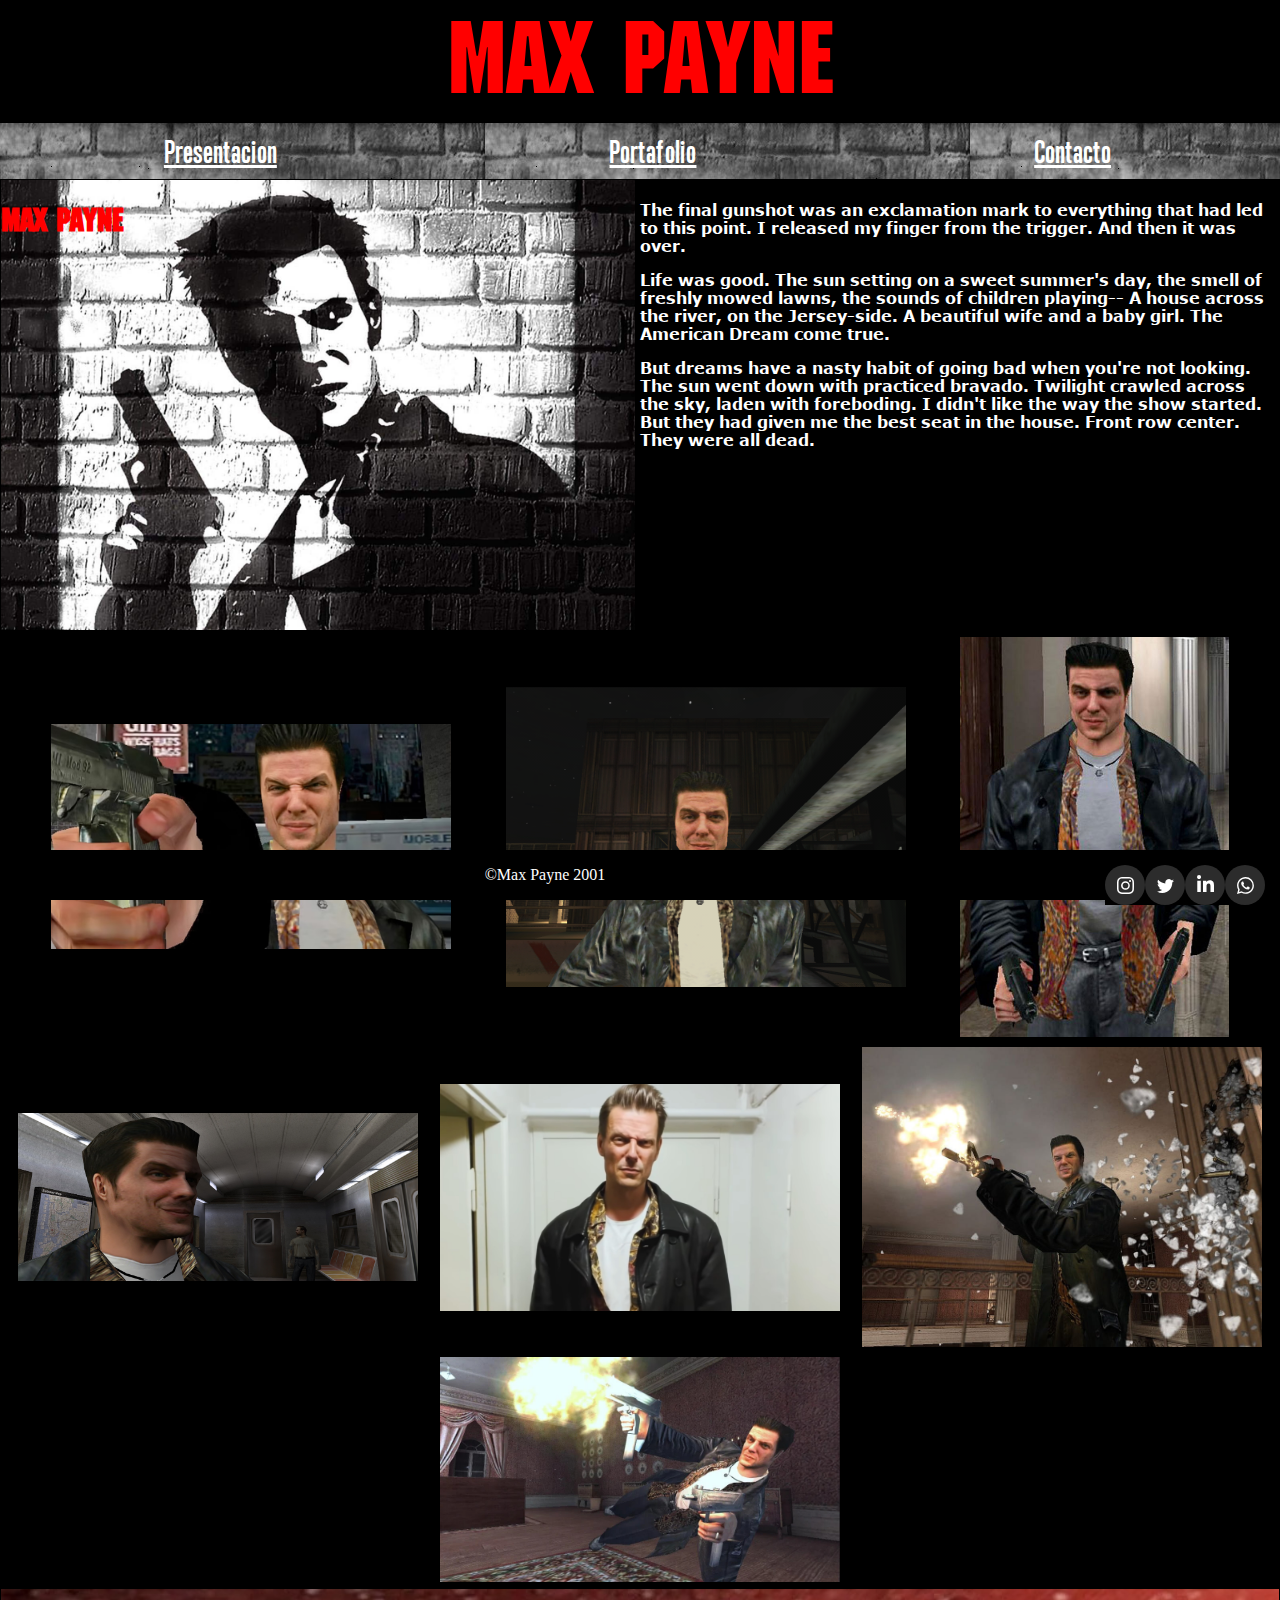
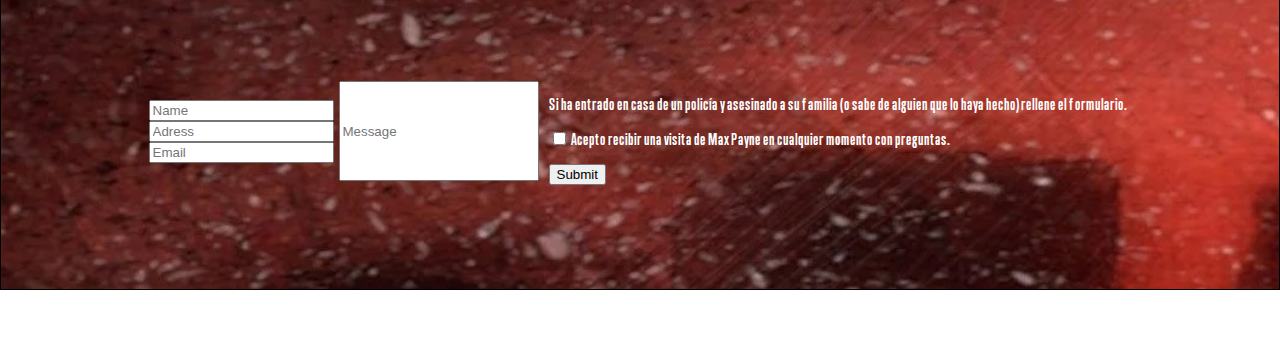
<file: flex01.html>
<html>
	<head>
		<link rel="stylesheet" href="style.css">
	</head>
	<body>
		<header>MAX PAYNE</header>
		<nav>
			<div class="boton"><a href="#presentacion">Presentacion</a></div>
			<div class="boton"><a href="#portafolio">Portafolio</a></div>
			<div class="boton"><a href="#contacto">Contacto</a></div>
		</nav>
		<main>
			<section id="presentacion">
				<!-- ... -->
				<div id="foto">
					<h1>MAX PAYNE</h1>
				</div>
				<div id="text">
					<p>
						The final gunshot was an exclamation mark to everything that had led to this point. I released my finger from the trigger. And then it was over.
					</p>
					<p>
						Life was good.
						The sun setting on a sweet summer's day, the smell of freshly mowed lawns, the sounds of children playing--
						A house across the river, on the Jersey-side. A beautiful wife and a baby girl.
						The American Dream come true.
					</p>
					<p>
						But dreams have a nasty habit of going bad when you're not looking.
						The sun went down with practiced bravado. Twilight crawled across the sky, laden with foreboding.
						I didn't like the way the show started. But they had given me the best seat in the house. Front row center.
						They were all dead. 
					</p>
				</div>
				</section>
			<section id="portafolio">
				<!-- ... -->
				<div class="fotos">
					<img src="assets/max-payne-1-and-2-remake-ps5-xbox-update-remedy-entertainment.jpg">
					<img src="assets/2.png">
					<img src="assets/3.jpg">
					<img src="assets/4.jpg">
					<img src="assets/5.jpg">
					<img src="assets/6.jpg">
					<img src="assets/7.jpg">
				</div>
			</section>
			<section id="contacto">
				<form action="#" method="post">
					<!-- ... -->
						<div id="form1">
							<input type="text" placeholder="Name">
							<input type="text" placeholder="Adress">
							<input type="email" placeholder="Email">
						</div>
						<div>
							<input id="form2" type="text" placeholder="Message">
						</div>
						<div id="form3">
							<p>
								Si ha entrado en casa de un policía y asesinado a su familia 
								(o sabe de alguien que lo haya hecho)
								rellene el formulario.
							</p>
							<p>
								<input type="checkbox"> Acepto recibir una visita de Max Payne en cualquier momento con preguntas.
							</p>
							<input type="submit">
						</div>
				</form>
			</section>
		</main>
		<footer>
			<!-- ... -->
			<div id="copy">
				©Max Payne 2001
			</div>
			<div id="insta">
				<div class="card">
					<a class="socialContainer containerOne" href="#">
					<svg viewBox="0 0 16 16" class="socialSvg instagramSvg"> <path d="M8 0C5.829 0 5.556.01 4.703.048 3.85.088 3.269.222 2.76.42a3.917 3.917 0 0 0-1.417.923A3.927 3.927 0 0 0 .42 2.76C.222 3.268.087 3.85.048 4.7.01 5.555 0 5.827 0 8.001c0 2.172.01 2.444.048 3.297.04.852.174 1.433.372 1.942.205.526.478.972.923 1.417.444.445.89.719 1.416.923.51.198 1.09.333 1.942.372C5.555 15.99 5.827 16 8 16s2.444-.01 3.298-.048c.851-.04 1.434-.174 1.943-.372a3.916 3.916 0 0 0 1.416-.923c.445-.445.718-.891.923-1.417.197-.509.332-1.09.372-1.942C15.99 10.445 16 10.173 16 8s-.01-2.445-.048-3.299c-.04-.851-.175-1.433-.372-1.941a3.926 3.926 0 0 0-.923-1.417A3.911 3.911 0 0 0 13.24.42c-.51-.198-1.092-.333-1.943-.372C10.443.01 10.172 0 7.998 0h.003zm-.717 1.442h.718c2.136 0 2.389.007 3.232.046.78.035 1.204.166 1.486.275.373.145.64.319.92.599.28.28.453.546.598.92.11.281.24.705.275 1.485.039.843.047 1.096.047 3.231s-.008 2.389-.047 3.232c-.035.78-.166 1.203-.275 1.485a2.47 2.47 0 0 1-.599.919c-.28.28-.546.453-.92.598-.28.11-.704.24-1.485.276-.843.038-1.096.047-3.232.047s-2.39-.009-3.233-.047c-.78-.036-1.203-.166-1.485-.276a2.478 2.478 0 0 1-.92-.598 2.48 2.48 0 0 1-.6-.92c-.109-.281-.24-.705-.275-1.485-.038-.843-.046-1.096-.046-3.233 0-2.136.008-2.388.046-3.231.036-.78.166-1.204.276-1.486.145-.373.319-.64.599-.92.28-.28.546-.453.92-.598.282-.11.705-.24 1.485-.276.738-.034 1.024-.044 2.515-.045v.002zm4.988 1.328a.96.96 0 1 0 0 1.92.96.96 0 0 0 0-1.92zm-4.27 1.122a4.109 4.109 0 1 0 0 8.217 4.109 4.109 0 0 0 0-8.217zm0 1.441a2.667 2.667 0 1 1 0 5.334 2.667 2.667 0 0 1 0-5.334z"></path> </svg>
					</a>
					
					<a class="socialContainer containerTwo" href="#">
					<svg viewBox="0 0 16 16" class="socialSvg twitterSvg"> <path d="M5.026 15c6.038 0 9.341-5.003 9.341-9.334 0-.14 0-.282-.006-.422A6.685 6.685 0 0 0 16 3.542a6.658 6.658 0 0 1-1.889.518 3.301 3.301 0 0 0 1.447-1.817 6.533 6.533 0 0 1-2.087.793A3.286 3.286 0 0 0 7.875 6.03a9.325 9.325 0 0 1-6.767-3.429 3.289 3.289 0 0 0 1.018 4.382A3.323 3.323 0 0 1 .64 6.575v.045a3.288 3.288 0 0 0 2.632 3.218 3.203 3.203 0 0 1-.865.115 3.23 3.23 0 0 1-.614-.057 3.283 3.283 0 0 0 3.067 2.277A6.588 6.588 0 0 1 .78 13.58a6.32 6.32 0 0 1-.78-.045A9.344 9.344 0 0 0 5.026 15z"></path> </svg>              </a>
					
					<a class="socialContainer containerThree" href="#">
					<svg viewBox="0 0 448 512" class="socialSvg linkdinSvg"><path d="M100.28 448H7.4V148.9h92.88zM53.79 108.1C24.09 108.1 0 83.5 0 53.8a53.79 53.79 0 0 1 107.58 0c0 29.7-24.1 54.3-53.79 54.3zM447.9 448h-92.68V302.4c0-34.7-.7-79.2-48.29-79.2-48.29 0-55.69 37.7-55.69 76.7V448h-92.78V148.9h89.08v40.8h1.3c12.4-23.5 42.69-48.3 87.88-48.3 94 0 111.28 61.9 111.28 142.3V448z"></path></svg>
					</a>
					
					<a class="socialContainer containerFour" href="#">
					<svg viewBox="0 0 16 16" class="socialSvg whatsappSvg"> <path d="M13.601 2.326A7.854 7.854 0 0 0 7.994 0C3.627 0 .068 3.558.064 7.926c0 1.399.366 2.76 1.057 3.965L0 16l4.204-1.102a7.933 7.933 0 0 0 3.79.965h.004c4.368 0 7.926-3.558 7.93-7.93A7.898 7.898 0 0 0 13.6 2.326zM7.994 14.521a6.573 6.573 0 0 1-3.356-.92l-.24-.144-2.494.654.666-2.433-.156-.251a6.56 6.56 0 0 1-1.007-3.505c0-3.626 2.957-6.584 6.591-6.584a6.56 6.56 0 0 1 4.66 1.931 6.557 6.557 0 0 1 1.928 4.66c-.004 3.639-2.961 6.592-6.592 6.592zm3.615-4.934c-.197-.099-1.17-.578-1.353-.646-.182-.065-.315-.099-.445.099-.133.197-.513.646-.627.775-.114.133-.232.148-.43.05-.197-.1-.836-.308-1.592-.985-.59-.525-.985-1.175-1.103-1.372-.114-.198-.011-.304.088-.403.087-.088.197-.232.296-.346.1-.114.133-.198.198-.33.065-.134.034-.248-.015-.347-.05-.099-.445-1.076-.612-1.47-.16-.389-.323-.335-.445-.34-.114-.007-.247-.007-.38-.007a.729.729 0 0 0-.529.247c-.182.198-.691.677-.691 1.654 0 .977.71 1.916.81 2.049.098.133 1.394 2.132 3.383 2.992.47.205.84.326 1.129.418.475.152.904.129 1.246.08.38-.058 1.171-.48 1.338-.943.164-.464.164-.86.114-.943-.049-.084-.182-.133-.38-.232z"></path> </svg>
					</a>
				</div>  
			</div>
		</footer>
	</body>
</html>
</file>
<file: TareaFlex/style.css>
body{
				display:flex;
				flex-direction: column;
				padding: 0px;
				margin: 0px;
			}
			@font-face{
				font-family:"machinemedium";
				src: url("assets/fuentes/ITC\ Machine\ Medium.otf")
			}
			@font-face {
				font-family: "trumpgothic";
				src: url("assets/fuentes/TrumpGothicPro-Bold.ttf");
			}
			@font-face {
				font-family: "verdana";
				src: url("assets/fuentes/verdana-bold.ttf");
			}
			/*---------------------- HEADER --------------------*/
			
			header{
				min-height: 100px;
				font-size: 100px;
				color:red;
				background-color: black;
				font-family: "machinemedium";
				display:flex;
				justify-content: space-around;
				align-items: center;
			}
			
			/*---------------------- MAIN y SECCIONES --------------------*/
			main{
				background-color:#EEEEFF;
				color:black;
			}
			section{
				min-height: 200px;
				border: 1px solid black;
			}
			
			/*---------------------- NAV y botones --------------------*/
			nav{
				font-size: 30px;
				min-height: 50px;
				font-family: "trumpgothic";
				background-image: url("assets/fondonav.jpg");
				background-color: grey;
				display: flex;
				flex-direction: row;
				justify-content: space-around;
				align-items: center;
			}
			.boton{
				margin:5px;
				color:white;
			}
			.boton a{
				color:white;
			}
			
			/*-------------- PRESENTACION: foto y texto -----------------*/
			#presentacion{
				font-family: "machinemedium";
				display: flex;
				flex-flow: row;
			}
			#foto{
				background-image: url("assets/Max-Payne.jpg");
				width: 50%;
				min-height: 50%;
				min-height: 450px;
				color: red;
				background-size:cover;
				background-position: center;
	
			}
			#text{
				width: 50%;
				font-family: "verdana";
				color: white;
				background-color: black;
				justify-content: center;

			}
			
			/*------------------ PORTAFOLIO: fotos ----------------------*/
			#portafolio div{
				background-color: black;
				display: flex;
				flex-direction: row;
				flex-wrap: wrap;
				justify-content: space-evenly;

			}
			.fotos img{
				padding: 5px;
				max-width: 400px;
				min-width: 200px;
				max-height: 400px;
				min-width: 200px;
			}
			
			
			/*---------------------- CONTACTO --------------------*/
			#contacto form{
				width:100%;
				padding: 1px;
				display: flex;
				flex-wrap: wrap;
				flex-direction: row;
				align-items: center;
				justify-content: space-between;
				justify-content: center;
			}
			div~div{
				font-family: "trumpgothic";
				color:white;
				padding: 5px;
			}
			#contacto{
				min-height: 300px;
				max-height: 400px;
				background-image: url(assets/fondo.jpg);
				background-size:cover;
				background-position: center;
				display: flex;
				flex-direction: row;
				justify-content: center;
				align-items: center;
			}


			#form1{
				display: flex;
				flex-direction: column;
			}

			
			#form2{
				height: 100px;
				width: 200px;

			}
			#form3{
				align-self: center;


			}

			/*---------------------- FOOTER --------------------*/
			footer{
				background-color: black;
				height: 50px;
				bottom: 0px;
				width: 100%;
				color: white;
				display: flex;
				position: sticky;
			}
			footer div{
				margin:5px;
			}
			#copy{
				margin: 0 auto;
				align-self: center;
			}
			
			.card {
				width: fit-content;
				height: fit-content;
				background-color: black;
				display: flex;
				align-items: flex-end;
				justify-content: center;
				box-shadow: 0px 0px 20px rgba(0, 0, 0, 0.055);
			}
			
			/* for all social containers*/
			.socialContainer {
				width: 40px;
				height: 40px;
				border-radius: 50%;
				background-color: rgb(44, 44, 44);
				display: flex;
				align-items: center;
				justify-content: center;
				overflow: hidden;
				transition-duration: .3s;
			}
			/* instagram*/
			.containerOne:hover {
				background-color: #d62976;
				transition-duration: .3s;
			}
			/* twitter*/
			.containerTwo:hover {
				background-color: #00acee;
				transition-duration: .3s;
			}
			/* linkdin*/
			.containerThree:hover {
				background-color: #0072b1;
				transition-duration: .3s;
			}
			/* Whatsapp*/
			.containerFour:hover {
				background-color: #128C7E;
				transition-duration: .3s;
			}
			
			.socialContainer:active {
				transform: scale(0.9);
				transition-duration: .3s;
			}
			
			.socialSvg {
				width: 17px;
			}
			
			.socialSvg path {
				fill: rgb(255, 255, 255);
			}
			
			.socialContainer:hover .socialSvg {
				animation: slide-in-top 0.3s both;
			}
			
			@keyframes slide-in-top {
				0% {
			transform: translateY(-50px);
			opacity: 0;
				}
			
				100% {
			transform: translateY(0);
			opacity: 1;
				}
			}
			/*
				NOTA: si metemos a todos los hijos en una clase: "iconos" por ej.
				Los sucesivos hijos seran:  .iconos:nth-child(1), ...(2), ...etc
			*/
</file>
<file: css/linearicons.css>
@font-face {
	font-family: 'Linearicons-Free';
	src:url('../fonts/Linearicons-Free.eot?w118d');
	src:url('../fonts/Linearicons-Free.eot?#iefixw118d') format('embedded-opentype'),
		url('../fonts/Linearicons-Free.woff2?w118d') format('woff2'),
		url('../fonts/Linearicons-Free.woff?w118d') format('woff'),
		url('../fonts/Linearicons-Free.ttf?w118d') format('truetype'),
		url('../fonts/Linearicons-Free.svg?w118d#Linearicons-Free') format('svg');
	font-weight: normal;
	font-style: normal;
}

.lnr {
	font-family: 'Linearicons-Free';
	speak: none;
	font-style: normal;
	font-weight: normal;
	font-variant: normal;
	text-transform: none;
	line-height: 1;

	/* Better Font Rendering =========== */
	-webkit-font-smoothing: antialiased;
	-moz-osx-font-smoothing: grayscale;
}

.lnr-home:before {
	content: "\e800";
}
.lnr-apartment:before {
	content: "\e801";
}
.lnr-pencil:before {
	content: "\e802";
}
.lnr-magic-wand:before {
	content: "\e803";
}
.lnr-drop:before {
	content: "\e804";
}
.lnr-lighter:before {
	content: "\e805";
}
.lnr-poop:before {
	content: "\e806";
}
.lnr-sun:before {
	content: "\e807";
}
.lnr-moon:before {
	content: "\e808";
}
.lnr-cloud:before {
	content: "\e809";
}
.lnr-cloud-upload:before {
	content: "\e80a";
}
.lnr-cloud-download:before {
	content: "\e80b";
}
.lnr-cloud-sync:before {
	content: "\e80c";
}
.lnr-cloud-check:before {
	content: "\e80d";
}
.lnr-database:before {
	content: "\e80e";
}
.lnr-lock:before {
	content: "\e80f";
}
.lnr-cog:before {
	content: "\e810";
}
.lnr-trash:before {
	content: "\e811";
}
.lnr-dice:before {
	content: "\e812";
}
.lnr-heart:before {
	content: "\e813";
}
.lnr-star:before {
	content: "\e814";
}
.lnr-star-half:before {
	content: "\e815";
}
.lnr-star-empty:before {
	content: "\e816";
}
.lnr-flag:before {
	content: "\e817";
}
.lnr-envelope:before {
	content: "\e818";
}
.lnr-paperclip:before {
	content: "\e819";
}
.lnr-inbox:before {
	content: "\e81a";
}
.lnr-eye:before {
	content: "\e81b";
}
.lnr-printer:before {
	content: "\e81c";
}
.lnr-file-empty:before {
	content: "\e81d";
}
.lnr-file-add:before {
	content: "\e81e";
}
.lnr-enter:before {
	content: "\e81f";
}
.lnr-exit:before {
	content: "\e820";
}
.lnr-graduation-hat:before {
	content: "\e821";
}
.lnr-license:before {
	content: "\e822";
}
.lnr-music-note:before {
	content: "\e823";
}
.lnr-film-play:before {
	content: "\e824";
}
.lnr-camera-video:before {
	content: "\e825";
}
.lnr-camera:before {
	content: "\e826";
}
.lnr-picture:before {
	content: "\e827";
}
.lnr-book:before {
	content: "\e828";
}
.lnr-bookmark:before {
	content: "\e829";
}
.lnr-user:before {
	content: "\e82a";
}
.lnr-users:before {
	content: "\e82b";
}
.lnr-shirt:before {
	content: "\e82c";
}
.lnr-store:before {
	content: "\e82d";
}
.lnr-cart:before {
	content: "\e82e";
}
.lnr-tag:before {
	content: "\e82f";
}
.lnr-phone-handset:before {
	content: "\e830";
}
.lnr-phone:before {
	content: "\e831";
}
.lnr-pushpin:before {
	content: "\e832";
}
.lnr-map-marker:before {
	content: "\e833";
}
.lnr-map:before {
	content: "\e834";
}
.lnr-location:before {
	content: "\e835";
}
.lnr-calendar-full:before {
	content: "\e836";
}
.lnr-keyboard:before {
	content: "\e837";
}
.lnr-spell-check:before {
	content: "\e838";
}
.lnr-screen:before {
	content: "\e839";
}
.lnr-smartphone:before {
	content: "\e83a";
}
.lnr-tablet:before {
	content: "\e83b";
}
.lnr-laptop:before {
	content: "\e83c";
}
.lnr-laptop-phone:before {
	content: "\e83d";
}
.lnr-power-switch:before {
	content: "\e83e";
}
.lnr-bubble:before {
	content: "\e83f";
}
.lnr-heart-pulse:before {
	content: "\e840";
}
.lnr-construction:before {
	content: "\e841";
}
.lnr-pie-chart:before {
	content: "\e842";
}
.lnr-chart-bars:before {
	content: "\e843";
}
.lnr-gift:before {
	content: "\e844";
}
.lnr-diamond:before {
	content: "\e845";
}
.lnr-linearicons:before {
	content: "\e846";
}
.lnr-dinner:before {
	content: "\e847";
}
.lnr-coffee-cup:before {
	content: "\e848";
}
.lnr-leaf:before {
	content: "\e849";
}
.lnr-paw:before {
	content: "\e84a";
}
.lnr-rocket:before {
	content: "\e84b";
}
.lnr-briefcase:before {
	content: "\e84c";
}
.lnr-bus:before {
	content: "\e84d";
}
.lnr-car:before {
	content: "\e84e";
}
.lnr-train:before {
	content: "\e84f";
}
.lnr-bicycle:before {
	content: "\e850";
}
.lnr-wheelchair:before {
	content: "\e851";
}
.lnr-select:before {
	content: "\e852";
}
.lnr-earth:before {
	content: "\e853";
}
.lnr-smile:before {
	content: "\e854";
}
.lnr-sad:before {
	content: "\e855";
}
.lnr-neutral:before {
	content: "\e856";
}
.lnr-mustache:before {
	content: "\e857";
}
.lnr-alarm:before {
	content: "\e858";
}
.lnr-bullhorn:before {
	content: "\e859";
}
.lnr-volume-high:before {
	content: "\e85a";
}
.lnr-volume-medium:before {
	content: "\e85b";
}
.lnr-volume-low:before {
	content: "\e85c";
}
.lnr-volume:before {
	content: "\e85d";
}
.lnr-mic:before {
	content: "\e85e";
}
.lnr-hourglass:before {
	content: "\e85f";
}
.lnr-undo:before {
	content: "\e860";
}
.lnr-redo:before {
	content: "\e861";
}
.lnr-sync:before {
	content: "\e862";
}
.lnr-history:before {
	content: "\e863";
}
.lnr-clock:before {
	content: "\e864";
}
.lnr-download:before {
	content: "\e865";
}
.lnr-upload:before {
	content: "\e866";
}
.lnr-enter-down:before {
	content: "\e867";
}
.lnr-exit-up:before {
	content: "\e868";
}
.lnr-bug:before {
	content: "\e869";
}
.lnr-code:before {
	content: "\e86a";
}
.lnr-link:before {
	content: "\e86b";
}
.lnr-unlink:before {
	content: "\e86c";
}
.lnr-thumbs-up:before {
	content: "\e86d";
}
.lnr-thumbs-down:before {
	content: "\e86e";
}
.lnr-magnifier:before {
	content: "\e86f";
}
.lnr-cross:before {
	content: "\e870";
}
.lnr-menu:before {
	content: "\e871";
}
.lnr-list:before {
	content: "\e872";
}
.lnr-chevron-up:before {
	content: "\e873";
}
.lnr-chevron-down:before {
	content: "\e874";
}
.lnr-chevron-left:before {
	content: "\e875";
}
.lnr-chevron-right:before {
	content: "\e876";
}
.lnr-arrow-up:before {
	content: "\e877";
}
.lnr-arrow-down:before {
	content: "\e878";
}
.lnr-arrow-left:before {
	content: "\e879";
}
.lnr-arrow-right:before {
	content: "\e87a";
}
.lnr-move:before {
	content: "\e87b";
}
.lnr-warning:before {
	content: "\e87c";
}
.lnr-question-circle:before {
	content: "\e87d";
}
.lnr-menu-circle:before {
	content: "\e87e";
}
.lnr-checkmark-circle:before {
	content: "\e87f";
}
.lnr-cross-circle:before {
	content: "\e880";
}
.lnr-plus-circle:before {
	content: "\e881";
}
.lnr-circle-minus:before {
	content: "\e882";
}
.lnr-arrow-up-circle:before {
	content: "\e883";
}
.lnr-arrow-down-circle:before {
	content: "\e884";
}
.lnr-arrow-left-circle:before {
	content: "\e885";
}
.lnr-arrow-right-circle:before {
	content: "\e886";
}
.lnr-chevron-up-circle:before {
	content: "\e887";
}
.lnr-chevron-down-circle:before {
	content: "\e888";
}
.lnr-chevron-left-circle:before {
	content: "\e889";
}
.lnr-chevron-right-circle:before {
	content: "\e88a";
}
.lnr-crop:before {
	content: "\e88b";
}
.lnr-frame-expand:before {
	content: "\e88c";
}
.lnr-frame-contract:before {
	content: "\e88d";
}
.lnr-layers:before {
	content: "\e88e";
}
.lnr-funnel:before {
	content: "\e88f";
}
.lnr-text-format:before {
	content: "\e890";
}
.lnr-text-format-remove:before {
	content: "\e891";
}
.lnr-text-size:before {
	content: "\e892";
}
.lnr-bold:before {
	content: "\e893";
}
.lnr-italic:before {
	content: "\e894";
}
.lnr-underline:before {
	content: "\e895";
}
.lnr-strikethrough:before {
	content: "\e896";
}
.lnr-highlight:before {
	content: "\e897";
}
.lnr-text-align-left:before {
	content: "\e898";
}
.lnr-text-align-center:before {
	content: "\e899";
}
.lnr-text-align-right:before {
	content: "\e89a";
}
.lnr-text-align-justify:before {
	content: "\e89b";
}
.lnr-line-spacing:before {
	content: "\e89c";
}
.lnr-indent-increase:before {
	content: "\e89d";
}
.lnr-indent-decrease:before {
	content: "\e89e";
}
.lnr-pilcrow:before {
	content: "\e89f";
}
.lnr-direction-ltr:before {
	content: "\e8a0";
}
.lnr-direction-rtl:before {
	content: "\e8a1";
}
.lnr-page-break:before {
	content: "\e8a2";
}
.lnr-sort-alpha-asc:before {
	content: "\e8a3";
}
.lnr-sort-amount-asc:before {
	content: "\e8a4";
}
.lnr-hand:before {
	content: "\e8a5";
}
.lnr-pointer-up:before {
	content: "\e8a6";
}
.lnr-pointer-right:before {
	content: "\e8a7";
}
.lnr-pointer-down:before {
	content: "\e8a8";
}
.lnr-pointer-left:before {
	content: "\e8a9";
}
</file>
<file: css/nice-select.css>
.nice-select {
  -webkit-tap-highlight-color: transparent;
  background-color: #fff;
  border-radius: 5px;
  border: solid 1px #e8e8e8;
  box-sizing: border-box;
  clear: both;
  cursor: pointer;
  display: block;
  float: left;
  font-family: inherit;
  font-size: 14px;
  font-weight: normal;
  height: 42px;
  line-height: 40px;
  outline: none;
  padding-left: 18px;
  padding-right: 30px;
  position: relative;
  text-align: left !important;
  -webkit-transition: all 0.2s ease-in-out;
  transition: all 0.2s ease-in-out;
  -webkit-user-select: none;
     -moz-user-select: none;
      -ms-user-select: none;
          user-select: none;
  white-space: nowrap;
  width: auto; }
  .nice-select:hover {
    border-color: #dbdbdb; }
  .nice-select:active, .nice-select.open, .nice-select:focus {
    border-color: #999; }
  .nice-select:after {
    border-bottom: 2px solid #999;
    border-right: 2px solid #999;
    content: '';
    display: block;
    height: 5px;
    margin-top: -4px;
    pointer-events: none;
    position: absolute;
    right: 12px;
    top: 50%;
    -webkit-transform-origin: 66% 66%;
        -ms-transform-origin: 66% 66%;
            transform-origin: 66% 66%;
    -webkit-transform: rotate(45deg);
        -ms-transform: rotate(45deg);
            transform: rotate(45deg);
    -webkit-transition: all 0.15s ease-in-out;
    transition: all 0.15s ease-in-out;
    width: 5px; }
  .nice-select.open:after {
    -webkit-transform: rotate(-135deg);
        -ms-transform: rotate(-135deg);
            transform: rotate(-135deg); }
  .nice-select.open .list {
    opacity: 1;
    pointer-events: auto;
    -webkit-transform: scale(1) translateY(0);
        -ms-transform: scale(1) translateY(0);
            transform: scale(1) translateY(0); }
  .nice-select.disabled {
    border-color: #ededed;
    color: #999;
    pointer-events: none; }
    .nice-select.disabled:after {
      border-color: #cccccc; }
  .nice-select.wide {
    width: 100%; }
    .nice-select.wide .list {
      left: 0 !important;
      right: 0 !important; }
  .nice-select.right {
    float: right; }
    .nice-select.right .list {
      left: auto;
      right: 0; }
  .nice-select.small {
    font-size: 12px;
    height: 36px;
    line-height: 34px; }
    .nice-select.small:after {
      height: 4px;
      width: 4px; }
    .nice-select.small .option {
      line-height: 34px;
      min-height: 34px; }
  .nice-select .list {
    background-color: #fff;
    border-radius: 5px;
    box-shadow: 0 0 0 1px rgba(68, 68, 68, 0.11);
    box-sizing: border-box;
    margin-top: 4px;
    opacity: 0;
    overflow: hidden;
    padding: 0;
    pointer-events: none;
    position: absolute;
    top: 100%;
    left: 0;
    -webkit-transform-origin: 50% 0;
        -ms-transform-origin: 50% 0;
            transform-origin: 50% 0;
    -webkit-transform: scale(0.75) translateY(-21px);
        -ms-transform: scale(0.75) translateY(-21px);
            transform: scale(0.75) translateY(-21px);
    -webkit-transition: all 0.2s cubic-bezier(0.5, 0, 0, 1.25), opacity 0.15s ease-out;
    transition: all 0.2s cubic-bezier(0.5, 0, 0, 1.25), opacity 0.15s ease-out;
    z-index: 9; }
    .nice-select .list:hover .option:not(:hover) {
      background-color: transparent !important; }
  .nice-select .option {
    cursor: pointer;
    font-weight: 400;
    line-height: 40px;
    list-style: none;
    min-height: 40px;
    outline: none;
    padding-left: 18px;
    padding-right: 29px;
    text-align: left;
    -webkit-transition: all 0.2s;
    transition: all 0.2s; }
    .nice-select .option:hover, .nice-select .option.focus, .nice-select .option.selected.focus {
      background-color: #f6f6f6; }
    .nice-select .option.selected {
      font-weight: bold; }
    .nice-select .option.disabled {
      background-color: transparent;
      color: #999;
      cursor: default; }

.no-csspointerevents .nice-select .list {
  display: none; }

.no-csspointerevents .nice-select.open .list {
  display: block; }
</file>
<file: css/main.css>
/*--------------------------- Color variations ----------------------*/
/* Medium Layout: 1280px */
/* Tablet Layout: 768px */
/* Mobile Layout: 320px */
/* Wide Mobile Layout: 480px */
/* =================================== */
/*  Basic Style 
/* =================================== */
::-moz-selection {
  /* Code for Firefox */
  background-color: #b01afe;
  color: #fff;
}

::selection {
  background-color: #b01afe;
  color: #fff;
}

::-webkit-input-placeholder {
  /* WebKit, Blink, Edge */
  color: #777777;
  font-weight: 300;
}

:-moz-placeholder {
  /* Mozilla Firefox 4 to 18 */
  color: #777777;
  opacity: 1;
  font-weight: 300;
}

::-moz-placeholder {
  /* Mozilla Firefox 19+ */
  color: #777777;
  opacity: 1;
  font-weight: 300;
}

:-ms-input-placeholder {
  /* Internet Explorer 10-11 */
  color: #777777;
  font-weight: 300;
}

::-ms-input-placeholder {
  /* Microsoft Edge */
  color: #777777;
  font-weight: 300;
}

body {
  color: #777777;
  font-family: "Poppins", sans-serif;
  font-size: 14px;
  font-weight: 300;
  line-height: 1.625em;
  position: relative;
}

ol, ul {
  margin: 0;
  padding: 0;
  list-style: none;
}

select {
  display: block;
}

figure {
  margin: 0;
}

a {
  -webkit-transition: all 0.3s ease 0s;
  -moz-transition: all 0.3s ease 0s;
  -o-transition: all 0.3s ease 0s;
  transition: all 0.3s ease 0s;
}

iframe {
  border: 0;
}

a, a:focus, a:hover {
  text-decoration: none;
  outline: 0;
}

.btn.active.focus,
.btn.active:focus,
.btn.focus,
.btn.focus:active,
.btn:active:focus,
.btn:focus {
  text-decoration: none;
  outline: 0;
}

.card-panel {
  margin: 0;
  padding: 60px;
}

/**
 *  Typography
 *
 **/
.btn i, .btn-large i, .btn-floating i, .btn-large i, .btn-flat i {
  font-size: 1em;
  line-height: inherit;
}

.gray-bg {
  background: #f9f9ff;
}

h1, h2, h3,
h4, h5, h6 {
  font-family: "Poppins", sans-serif;
  color: #222222;
  line-height: 1.2em !important;
  margin-bottom: 0;
  margin-top: 0;
  font-weight: 600;
}

.h1, .h2, .h3,
.h4, .h5, .h6 {
  margin-bottom: 0;
  margin-top: 0;
  font-family: "Poppins", sans-serif;
  font-weight: 600;
  color: #222222;
}

h1, .h1 {
  font-size: 36px;
}

h2, .h2 {
  font-size: 30px;
}

h3, .h3 {
  font-size: 24px;
}

h4, .h4 {
  font-size: 18px;
}

h5, .h5 {
  font-size: 16px;
}

h6, .h6 {
  font-size: 14px;
  color: #222222;
}

td, th {
  border-radius: 0px;
}

/**
 * For modern browsers
 * 1. The space content is one way to avoid an Opera bug when the
 *    contenteditable attribute is included anywhere else in the document.
 *    Otherwise it causes space to appear at the top and bottom of elements
 *    that are clearfixed.
 * 2. The use of `table` rather than `block` is only necessary if using
 *    `:before` to contain the top-margins of child elements.
 */
.clear::before, .clear::after {
  content: " ";
  display: table;
}

.clear::after {
  clear: both;
}

.fz-11 {
  font-size: 11px;
}

.fz-12 {
  font-size: 12px;
}

.fz-13 {
  font-size: 13px;
}

.fz-14 {
  font-size: 14px;
}

.fz-15 {
  font-size: 15px;
}

.fz-16 {
  font-size: 16px;
}

.fz-18 {
  font-size: 18px;
}

.fz-30 {
  font-size: 30px;
}

.fz-48 {
  font-size: 48px !important;
}

.fw100 {
  font-weight: 100;
}

.fw300 {
  font-weight: 300;
}

.fw400 {
  font-weight: 400 !important;
}

.fw500 {
  font-weight: 500;
}

.f700 {
  font-weight: 700;
}

.fsi {
  font-style: italic;
}

.mt-10 {
  margin-top: 10px;
}

.mt-15 {
  margin-top: 15px;
}

.mt-20 {
  margin-top: 20px;
}

.mt-25 {
  margin-top: 25px;
}

.mt-30 {
  margin-top: 30px;
}

.mt-35 {
  margin-top: 35px;
}

.mt-40 {
  margin-top: 40px;
}

.mt-50 {
  margin-top: 50px;
}

.mt-60 {
  margin-top: 60px;
}

.mt-70 {
  margin-top: 70px;
}

.mt-80 {
  margin-top: 80px;
}

.mt-100 {
  margin-top: 100px;
}

.mt-120 {
  margin-top: 120px;
}

.mt-150 {
  margin-top: 150px;
}

.ml-0 {
  margin-left: 0 !important;
}

.ml-5 {
  margin-left: 5px !important;
}

.ml-10 {
  margin-left: 10px;
}

.ml-15 {
  margin-left: 15px;
}

.ml-20 {
  margin-left: 20px;
}

.ml-30 {
  margin-left: 30px;
}

.ml-50 {
  margin-left: 50px;
}

.mr-0 {
  margin-right: 0 !important;
}

.mr-5 {
  margin-right: 5px !important;
}

.mr-15 {
  margin-right: 15px;
}

.mr-10 {
  margin-right: 10px;
}

.mr-20 {
  margin-right: 20px;
}

.mr-30 {
  margin-right: 30px;
}

.mr-50 {
  margin-right: 50px;
}

.mb-0 {
  margin-bottom: 0px;
}

.mb-0-i {
  margin-bottom: 0px !important;
}

.mb-5 {
  margin-bottom: 5px;
}

.mb-10 {
  margin-bottom: 10px;
}

.mb-15 {
  margin-bottom: 15px;
}

.mb-20 {
  margin-bottom: 20px;
}

.mb-25 {
  margin-bottom: 25px;
}

.mb-30 {
  margin-bottom: 30px;
}

.mb-40 {
  margin-bottom: 40px;
}

.mb-50 {
  margin-bottom: 50px;
}

.mb-60 {
  margin-bottom: 60px;
}

.mb-70 {
  margin-bottom: 70px;
}

.mb-80 {
  margin-bottom: 80px;
}

.mb-90 {
  margin-bottom: 90px;
}

.mb-100 {
  margin-bottom: 100px;
}

.pt-0 {
  padding-top: 0px;
}

.pt-10 {
  padding-top: 10px;
}

.pt-15 {
  padding-top: 15px;
}

.pt-20 {
  padding-top: 20px;
}

.pt-25 {
  padding-top: 25px;
}

.pt-30 {
  padding-top: 30px;
}

.pt-40 {
  padding-top: 40px;
}

.pt-50 {
  padding-top: 50px;
}

.pt-60 {
  padding-top: 60px;
}

.pt-70 {
  padding-top: 70px;
}

.pt-80 {
  padding-top: 80px;
}

.pt-90 {
  padding-top: 90px;
}

.pt-100 {
  padding-top: 100px;
}

.pt-120 {
  padding-top: 120px;
}

.pt-150 {
  padding-top: 150px;
}

.pt-170 {
  padding-top: 170px;
}

.pb-0 {
  padding-bottom: 0px;
}

.pb-10 {
  padding-bottom: 10px;
}

.pb-15 {
  padding-bottom: 15px;
}

.pb-20 {
  padding-bottom: 20px;
}

.pb-25 {
  padding-bottom: 25px;
}

.pb-30 {
  padding-bottom: 30px;
}

.pb-40 {
  padding-bottom: 40px;
}

.pb-50 {
  padding-bottom: 50px;
}

.pb-60 {
  padding-bottom: 60px;
}

.pb-70 {
  padding-bottom: 70px;
}

.pb-80 {
  padding-bottom: 80px;
}

.pb-90 {
  padding-bottom: 90px;
}

.pb-100 {
  padding-bottom: 100px;
}

.pb-120 {
  padding-bottom: 120px;
}

.pb-150 {
  padding-bottom: 150px;
}

.pr-30 {
  padding-right: 30px;
}

.pl-30 {
  padding-left: 30px;
}

.pl-90 {
  padding-left: 90px;
}

.p-40 {
  padding: 40px;
}

.float-left {
  float: left;
}

.float-right {
  float: right;
}

.text-italic {
  font-style: italic;
}

.text-white {
  color: #fff;
}

.text-black {
  color: #000;
}

.transition {
  -webkit-transition: all 0.3s ease 0s;
  -moz-transition: all 0.3s ease 0s;
  -o-transition: all 0.3s ease 0s;
  transition: all 0.3s ease 0s;
}

.section-full {
  padding: 100px 0;
}

.section-half {
  padding: 75px 0;
}

.text-center {
  text-align: center;
}

.text-left {
  text-align: left;
}

.text-rigth {
  text-align: right;
}

.flex {
  display: -webkit-box;
  display: -webkit-flex;
  display: -moz-flex;
  display: -ms-flexbox;
  display: flex;
}

.inline-flex {
  display: -webkit-inline-box;
  display: -webkit-inline-flex;
  display: -moz-inline-flex;
  display: -ms-inline-flexbox;
  display: inline-flex;
}

.flex-grow {
  -webkit-box-flex: 1;
  -webkit-flex-grow: 1;
  -moz-flex-grow: 1;
  -ms-flex-positive: 1;
  flex-grow: 1;
}

.flex-wrap {
  -webkit-flex-wrap: wrap;
  -moz-flex-wrap: wrap;
  -ms-flex-wrap: wrap;
  flex-wrap: wrap;
}

.flex-left {
  -webkit-box-pack: start;
  -ms-flex-pack: start;
  -webkit-justify-content: flex-start;
  -moz-justify-content: flex-start;
  justify-content: flex-start;
}

.flex-middle {
  -webkit-box-align: center;
  -ms-flex-align: center;
  -webkit-align-items: center;
  -moz-align-items: center;
  align-items: center;
}

.flex-right {
  -webkit-box-pack: end;
  -ms-flex-pack: end;
  -webkit-justify-content: flex-end;
  -moz-justify-content: flex-end;
  justify-content: flex-end;
}

.flex-top {
  -webkit-align-self: flex-start;
  -moz-align-self: flex-start;
  -ms-flex-item-align: start;
  align-self: flex-start;
}

.flex-center {
  -webkit-box-pack: center;
  -ms-flex-pack: center;
  -webkit-justify-content: center;
  -moz-justify-content: center;
  justify-content: center;
}

.flex-bottom {
  -webkit-align-self: flex-end;
  -moz-align-self: flex-end;
  -ms-flex-item-align: end;
  align-self: flex-end;
}

.space-between {
  -webkit-box-pack: justify;
  -ms-flex-pack: justify;
  -webkit-justify-content: space-between;
  -moz-justify-content: space-between;
  justify-content: space-between;
}

.space-around {
  -ms-flex-pack: distribute;
  -webkit-justify-content: space-around;
  -moz-justify-content: space-around;
  justify-content: space-around;
}

.flex-column {
  -webkit-box-direction: normal;
  -webkit-box-orient: vertical;
  -webkit-flex-direction: column;
  -moz-flex-direction: column;
  -ms-flex-direction: column;
  flex-direction: column;
}

.flex-cell {
  display: -webkit-box;
  display: -webkit-flex;
  display: -moz-flex;
  display: -ms-flexbox;
  display: flex;
  -webkit-box-flex: 1;
  -webkit-flex-grow: 1;
  -moz-flex-grow: 1;
  -ms-flex-positive: 1;
  flex-grow: 1;
}

.display-table {
  display: table;
}

.light {
  color: #fff;
}

.dark {
  color: #222;
}

.relative {
  position: relative;
}

.overflow-hidden {
  overflow: hidden;
}

.overlay {
  position: absolute;
  left: 0;
  right: 0;
  top: 0;
  bottom: 0;
}

.container.fullwidth {
  width: 100%;
}

.container.no-padding {
  padding-left: 0;
  padding-right: 0;
}

.no-padding {
  padding: 0;
}

.section-bg {
  background: #f9fafc;
}

@media (max-width: 767px) {
  .no-flex-xs {
    display: block !important;
  }
}

.row.no-margin {
  margin-left: 0;
  margin-right: 0;
}

.sample-text-area {
  background: #fff;
  padding: 100px 0 70px 0;
}

.text-heading {
  margin-bottom: 30px;
  font-size: 24px;
}

h1 {
  font-size: 36px;
}

h2 {
  font-size: 30px;
}

h3 {
  font-size: 24px;
}

h4 {
  font-size: 18px;
}

h5 {
  font-size: 16px;
}

h6 {
  font-size: 14px;
}

h1, h2, h3, h4, h5, h6 {
  line-height: 1.5em;
}

.typography h1, .typography h2, .typography h3, .typography h4, .typography h5, .typography h6 {
  color: #777777;
}

.button-area {
  background: #fff;
}

.button-area .border-top-generic {
  padding: 70px 15px;
  border-top: 1px dotted #eee;
}

.button-group-area .genric-btn {
  margin-right: 10px;
  margin-top: 10px;
}

.button-group-area .genric-btn:last-child {
  margin-right: 0;
}

.genric-btn {
  display: inline-block;
  outline: none;
  line-height: 40px;
  padding: 0 30px;
  font-size: .8em;
  text-align: center;
  text-decoration: none;
  font-weight: 500;
  cursor: pointer;
  -webkit-transition: all 0.3s ease 0s;
  -moz-transition: all 0.3s ease 0s;
  -o-transition: all 0.3s ease 0s;
  transition: all 0.3s ease 0s;
}

.genric-btn:focus {
  outline: none;
}

.genric-btn.e-large {
  padding: 0 40px;
  line-height: 50px;
}

.genric-btn.large {
  line-height: 45px;
}

.genric-btn.medium {
  line-height: 30px;
}

.genric-btn.small {
  line-height: 25px;
}

.genric-btn.radius {
  border-radius: 3px;
}

.genric-btn.circle {
  border-radius: 20px;
}

.genric-btn.arrow {
  display: -webkit-inline-box;
  display: -ms-inline-flexbox;
  display: inline-flex;
  -webkit-box-align: center;
  -ms-flex-align: center;
  align-items: center;
}

.genric-btn.arrow span {
  margin-left: 10px;
}

.genric-btn.default {
  color: #222222;
  background: #f9f9ff;
  border: 1px solid transparent;
}

.genric-btn.default:hover {
  border: 1px solid #f9f9ff;
  background: #fff;
}

.genric-btn.default-border {
  border: 1px solid #f9f9ff;
  background: #fff;
}

.genric-btn.default-border:hover {
  color: #222222;
  background: #f9f9ff;
  border: 1px solid transparent;
}

.genric-btn.primary {
  color: #fff;
  background: #b01afe;
  border: 1px solid transparent;
}

.genric-btn.primary:hover {
  color: #b01afe;
  border: 1px solid #b01afe;
  background: #fff;
}

.genric-btn.primary-border {
  color: #b01afe;
  border: 1px solid #b01afe;
  background: #fff;
}

.genric-btn.primary-border:hover {
  color: #fff;
  background: #b01afe;
  border: 1px solid transparent;
}

.genric-btn.success {
  color: #fff;
  background: #4cd3e3;
  border: 1px solid transparent;
}

.genric-btn.success:hover {
  color: #4cd3e3;
  border: 1px solid #4cd3e3;
  background: #fff;
}

.genric-btn.success-border {
  color: #4cd3e3;
  border: 1px solid #4cd3e3;
  background: #fff;
}

.genric-btn.success-border:hover {
  color: #fff;
  background: #4cd3e3;
  border: 1px solid transparent;
}

.genric-btn.info {
  color: #fff;
  background: #38a4ff;
  border: 1px solid transparent;
}

.genric-btn.info:hover {
  color: #38a4ff;
  border: 1px solid #38a4ff;
  background: #fff;
}

.genric-btn.info-border {
  color: #38a4ff;
  border: 1px solid #38a4ff;
  background: #fff;
}

.genric-btn.info-border:hover {
  color: #fff;
  background: #38a4ff;
  border: 1px solid transparent;
}

.genric-btn.warning {
  color: #fff;
  background: #f4e700;
  border: 1px solid transparent;
}

.genric-btn.warning:hover {
  color: #f4e700;
  border: 1px solid #f4e700;
  background: #fff;
}

.genric-btn.warning-border {
  color: #f4e700;
  border: 1px solid #f4e700;
  background: #fff;
}

.genric-btn.warning-border:hover {
  color: #fff;
  background: #f4e700;
  border: 1px solid transparent;
}

.genric-btn.danger {
  color: #fff;
  background: #f44a40;
  border: 1px solid transparent;
}

.genric-btn.danger:hover {
  color: #f44a40;
  border: 1px solid #f44a40;
  background: #fff;
}

.genric-btn.danger-border {
  color: #f44a40;
  border: 1px solid #f44a40;
  background: #fff;
}

.genric-btn.danger-border:hover {
  color: #fff;
  background: #f44a40;
  border: 1px solid transparent;
}

.genric-btn.link {
  color: #222222;
  background: #f9f9ff;
  text-decoration: underline;
  border: 1px solid transparent;
}

.genric-btn.link:hover {
  color: #222222;
  border: 1px solid #f9f9ff;
  background: #fff;
}

.genric-btn.link-border {
  color: #222222;
  border: 1px solid #f9f9ff;
  background: #fff;
  text-decoration: underline;
}

.genric-btn.link-border:hover {
  color: #222222;
  background: #f9f9ff;
  border: 1px solid transparent;
}

.genric-btn.disable {
  color: #222222, 0.3;
  background: #f9f9ff;
  border: 1px solid transparent;
  cursor: not-allowed;
}

.generic-blockquote {
  padding: 30px 50px 30px 30px;
  background: #f9f9ff;
  border-left: 2px solid #b01afe;
}

.progress-table-wrap {
  overflow-x: scroll;
}

.progress-table {
  background: #f9f9ff;
  padding: 15px 0px 30px 0px;
  min-width: 800px;
}

.progress-table .serial {
  width: 11.83%;
  padding-left: 30px;
}

.progress-table .country {
  width: 28.07%;
}

.progress-table .visit {
  width: 19.74%;
}

.progress-table .percentage {
  width: 40.36%;
  padding-right: 50px;
}

.progress-table .table-head {
  display: flex;
}

.progress-table .table-head .serial, .progress-table .table-head .country, .progress-table .table-head .visit, .progress-table .table-head .percentage {
  color: #222222;
  line-height: 40px;
  text-transform: uppercase;
  font-weight: 500;
}

.progress-table .table-row {
  padding: 15px 0;
  border-top: 1px solid #edf3fd;
  display: flex;
}

.progress-table .table-row .serial, .progress-table .table-row .country, .progress-table .table-row .visit, .progress-table .table-row .percentage {
  display: flex;
  align-items: center;
}

.progress-table .table-row .country img {
  margin-right: 15px;
}

.progress-table .table-row .percentage .progress {
  width: 80%;
  border-radius: 0px;
  background: transparent;
}

.progress-table .table-row .percentage .progress .progress-bar {
  height: 5px;
  line-height: 5px;
}

.progress-table .table-row .percentage .progress .progress-bar.color-1 {
  background-color: #6382e6;
}

.progress-table .table-row .percentage .progress .progress-bar.color-2 {
  background-color: #e66686;
}

.progress-table .table-row .percentage .progress .progress-bar.color-3 {
  background-color: #f09359;
}

.progress-table .table-row .percentage .progress .progress-bar.color-4 {
  background-color: #73fbaf;
}

.progress-table .table-row .percentage .progress .progress-bar.color-5 {
  background-color: #73fbaf;
}

.progress-table .table-row .percentage .progress .progress-bar.color-6 {
  background-color: #6382e6;
}

.progress-table .table-row .percentage .progress .progress-bar.color-7 {
  background-color: #a367e7;
}

.progress-table .table-row .percentage .progress .progress-bar.color-8 {
  background-color: #e66686;
}

.single-gallery-image {
  margin-top: 30px;
  background-repeat: no-repeat !important;
  background-position: center center !important;
  background-size: cover !important;
  height: 200px;
}

.list-style {
  width: 14px;
  height: 14px;
}

.unordered-list li {
  position: relative;
  padding-left: 30px;
  line-height: 1.82em !important;
}

.unordered-list li:before {
  content: "";
  position: absolute;
  width: 14px;
  height: 14px;
  border: 3px solid #b01afe;
  background: #fff;
  top: 4px;
  left: 0;
  border-radius: 50%;
}

.ordered-list {
  margin-left: 30px;
}

.ordered-list li {
  list-style-type: decimal-leading-zero;
  color: #b01afe;
  font-weight: 500;
  line-height: 1.82em !important;
}

.ordered-list li span {
  font-weight: 300;
  color: #777777;
}

.ordered-list-alpha li {
  margin-left: 30px;
  list-style-type: lower-alpha;
  color: #b01afe;
  font-weight: 500;
  line-height: 1.82em !important;
}

.ordered-list-alpha li span {
  font-weight: 300;
  color: #777777;
}

.ordered-list-roman li {
  margin-left: 30px;
  list-style-type: lower-roman;
  color: #b01afe;
  font-weight: 500;
  line-height: 1.82em !important;
}

.ordered-list-roman li span {
  font-weight: 300;
  color: #777777;
}

.single-input {
  display: block;
  width: 100%;
  line-height: 40px;
  border: none;
  outline: none;
  background: #f9f9ff;
  padding: 0 20px;
}

.single-input:focus {
  outline: none;
}

.input-group-icon {
  position: relative;
}

.input-group-icon .icon {
  position: absolute;
  left: 20px;
  top: 0;
  line-height: 40px;
  z-index: 3;
}

.input-group-icon .icon i {
  color: #797979;
}

.input-group-icon .single-input {
  padding-left: 45px;
}

.single-textarea {
  display: block;
  width: 100%;
  line-height: 40px;
  border: none;
  outline: none;
  background: #f9f9ff;
  padding: 0 20px;
  height: 100px;
  resize: none;
}

.single-textarea:focus {
  outline: none;
}

.single-input-primary {
  display: block;
  width: 100%;
  line-height: 40px;
  border: 1px solid transparent;
  outline: none;
  background: #f9f9ff;
  padding: 0 20px;
}

.single-input-primary:focus {
  outline: none;
  border: 1px solid #b01afe;
}

.single-input-accent {
  display: block;
  width: 100%;
  line-height: 40px;
  border: 1px solid transparent;
  outline: none;
  background: #f9f9ff;
  padding: 0 20px;
}

.single-input-accent:focus {
  outline: none;
  border: 1px solid #eb6b55;
}

.single-input-secondary {
  display: block;
  width: 100%;
  line-height: 40px;
  border: 1px solid transparent;
  outline: none;
  background: #f9f9ff;
  padding: 0 20px;
}

.single-input-secondary:focus {
  outline: none;
  border: 1px solid #f09359;
}

.default-switch {
  width: 35px;
  height: 17px;
  border-radius: 8.5px;
  background: #f9f9ff;
  position: relative;
  cursor: pointer;
}

.default-switch input {
  position: absolute;
  left: 0;
  top: 0;
  right: 0;
  bottom: 0;
  width: 100%;
  height: 100%;
  opacity: 0;
  cursor: pointer;
}

.default-switch input + label {
  position: absolute;
  top: 1px;
  left: 1px;
  width: 15px;
  height: 15px;
  border-radius: 50%;
  background: #b01afe;
  -webkit-transition: all 0.2s;
  -moz-transition: all 0.2s;
  -o-transition: all 0.2s;
  transition: all 0.2s;
  box-shadow: 0px 4px 5px 0px rgba(0, 0, 0, 0.2);
  cursor: pointer;
}

.default-switch input:checked + label {
  left: 19px;
}

.primary-switch {
  width: 35px;
  height: 17px;
  border-radius: 8.5px;
  background: #f9f9ff;
  position: relative;
  cursor: pointer;
}

.primary-switch input {
  position: absolute;
  left: 0;
  top: 0;
  right: 0;
  bottom: 0;
  width: 100%;
  height: 100%;
  opacity: 0;
}

.primary-switch input + label {
  position: absolute;
  left: 0;
  top: 0;
  right: 0;
  bottom: 0;
  width: 100%;
  height: 100%;
}

.primary-switch input + label:before {
  content: "";
  position: absolute;
  left: 0;
  top: 0;
  right: 0;
  bottom: 0;
  width: 100%;
  height: 100%;
  background: transparent;
  border-radius: 8.5px;
  cursor: pointer;
  -webkit-transition: all 0.2s;
  -moz-transition: all 0.2s;
  -o-transition: all 0.2s;
  transition: all 0.2s;
}

.primary-switch input + label:after {
  content: "";
  position: absolute;
  top: 1px;
  left: 1px;
  width: 15px;
  height: 15px;
  border-radius: 50%;
  background: #fff;
  -webkit-transition: all 0.2s;
  -moz-transition: all 0.2s;
  -o-transition: all 0.2s;
  transition: all 0.2s;
  box-shadow: 0px 4px 5px 0px rgba(0, 0, 0, 0.2);
  cursor: pointer;
}

.primary-switch input:checked + label:after {
  left: 19px;
}

.primary-switch input:checked + label:before {
  background: #b01afe;
}

.confirm-switch {
  width: 35px;
  height: 17px;
  border-radius: 8.5px;
  background: #f9f9ff;
  position: relative;
  cursor: pointer;
}

.confirm-switch input {
  position: absolute;
  left: 0;
  top: 0;
  right: 0;
  bottom: 0;
  width: 100%;
  height: 100%;
  opacity: 0;
}

.confirm-switch input + label {
  position: absolute;
  left: 0;
  top: 0;
  right: 0;
  bottom: 0;
  width: 100%;
  height: 100%;
}

.confirm-switch input + label:before {
  content: "";
  position: absolute;
  left: 0;
  top: 0;
  right: 0;
  bottom: 0;
  width: 100%;
  height: 100%;
  background: transparent;
  border-radius: 8.5px;
  -webkit-transition: all 0.2s;
  -moz-transition: all 0.2s;
  -o-transition: all 0.2s;
  transition: all 0.2s;
  cursor: pointer;
}

.confirm-switch input + label:after {
  content: "";
  position: absolute;
  top: 1px;
  left: 1px;
  width: 15px;
  height: 15px;
  border-radius: 50%;
  background: #fff;
  -webkit-transition: all 0.2s;
  -moz-transition: all 0.2s;
  -o-transition: all 0.2s;
  transition: all 0.2s;
  box-shadow: 0px 4px 5px 0px rgba(0, 0, 0, 0.2);
  cursor: pointer;
}

.confirm-switch input:checked + label:after {
  left: 19px;
}

.confirm-switch input:checked + label:before {
  background: #4cd3e3;
}

.primary-checkbox {
  width: 16px;
  height: 16px;
  border-radius: 3px;
  background: #f9f9ff;
  position: relative;
  cursor: pointer;
}

.primary-checkbox input {
  position: absolute;
  left: 0;
  top: 0;
  right: 0;
  bottom: 0;
  width: 100%;
  height: 100%;
  opacity: 0;
}

.primary-checkbox input + label {
  position: absolute;
  left: 0;
  top: 0;
  right: 0;
  bottom: 0;
  width: 100%;
  height: 100%;
  border-radius: 3px;
  cursor: pointer;
  border: 1px solid #f1f1f1;
}

.primary-checkbox input:checked + label {
  background: url(../img/elements/primary-check.png) no-repeat center center/cover;
  border: none;
}

.confirm-checkbox {
  width: 16px;
  height: 16px;
  border-radius: 3px;
  background: #f9f9ff;
  position: relative;
  cursor: pointer;
}

.confirm-checkbox input {
  position: absolute;
  left: 0;
  top: 0;
  right: 0;
  bottom: 0;
  width: 100%;
  height: 100%;
  opacity: 0;
}

.confirm-checkbox input + label {
  position: absolute;
  left: 0;
  top: 0;
  right: 0;
  bottom: 0;
  width: 100%;
  height: 100%;
  border-radius: 3px;
  cursor: pointer;
  border: 1px solid #f1f1f1;
}

.confirm-checkbox input:checked + label {
  background: url(../img/elements/success-check.png) no-repeat center center/cover;
  border: none;
}

.disabled-checkbox {
  width: 16px;
  height: 16px;
  border-radius: 3px;
  background: #f9f9ff;
  position: relative;
  cursor: pointer;
}

.disabled-checkbox input {
  position: absolute;
  left: 0;
  top: 0;
  right: 0;
  bottom: 0;
  width: 100%;
  height: 100%;
  opacity: 0;
}

.disabled-checkbox input + label {
  position: absolute;
  left: 0;
  top: 0;
  right: 0;
  bottom: 0;
  width: 100%;
  height: 100%;
  border-radius: 3px;
  cursor: pointer;
  border: 1px solid #f1f1f1;
}

.disabled-checkbox input:disabled {
  cursor: not-allowed;
  z-index: 3;
}

.disabled-checkbox input:checked + label {
  background: url(../img/elements/disabled-check.png) no-repeat center center/cover;
  border: none;
}

.primary-radio {
  width: 16px;
  height: 16px;
  border-radius: 8px;
  background: #f9f9ff;
  position: relative;
  cursor: pointer;
}

.primary-radio input {
  position: absolute;
  left: 0;
  top: 0;
  right: 0;
  bottom: 0;
  width: 100%;
  height: 100%;
  opacity: 0;
}

.primary-radio input + label {
  position: absolute;
  left: 0;
  top: 0;
  right: 0;
  bottom: 0;
  width: 100%;
  height: 100%;
  border-radius: 8px;
  cursor: pointer;
  border: 1px solid #f1f1f1;
}

.primary-radio input:checked + label {
  background: url(../img/elements/primary-radio.png) no-repeat center center/cover;
  border: none;
}

.confirm-radio {
  width: 16px;
  height: 16px;
  border-radius: 8px;
  background: #f9f9ff;
  position: relative;
  cursor: pointer;
}

.confirm-radio input {
  position: absolute;
  left: 0;
  top: 0;
  right: 0;
  bottom: 0;
  width: 100%;
  height: 100%;
  opacity: 0;
}

.confirm-radio input + label {
  position: absolute;
  left: 0;
  top: 0;
  right: 0;
  bottom: 0;
  width: 100%;
  height: 100%;
  border-radius: 8px;
  cursor: pointer;
  border: 1px solid #f1f1f1;
}

.confirm-radio input:checked + label {
  background: url(../img/elements/success-radio.png) no-repeat center center/cover;
  border: none;
}

.disabled-radio {
  width: 16px;
  height: 16px;
  border-radius: 8px;
  background: #f9f9ff;
  position: relative;
  cursor: pointer;
}

.disabled-radio input {
  position: absolute;
  left: 0;
  top: 0;
  right: 0;
  bottom: 0;
  width: 100%;
  height: 100%;
  opacity: 0;
}

.disabled-radio input + label {
  position: absolute;
  left: 0;
  top: 0;
  right: 0;
  bottom: 0;
  width: 100%;
  height: 100%;
  border-radius: 8px;
  cursor: pointer;
  border: 1px solid #f1f1f1;
}

.disabled-radio input:disabled {
  cursor: not-allowed;
  z-index: 3;
}

.disabled-radio input:checked + label {
  background: url(../img/elements/disabled-radio.png) no-repeat center center/cover;
  border: none;
}

.default-select {
  height: 40px;
}

.default-select .nice-select {
  border: none;
  border-radius: 0px;
  height: 40px;
  background: #f9f9ff;
  padding-left: 20px;
  padding-right: 40px;
}

.default-select .nice-select .list {
  margin-top: 0;
  border: none;
  border-radius: 0px;
  box-shadow: none;
  width: 100%;
  padding: 10px 0 10px 0px;
}

.default-select .nice-select .list .option {
  font-weight: 300;
  -webkit-transition: all 0.3s ease 0s;
  -moz-transition: all 0.3s ease 0s;
  -o-transition: all 0.3s ease 0s;
  transition: all 0.3s ease 0s;
  line-height: 28px;
  min-height: 28px;
  font-size: 12px;
  padding-left: 20px;
}

.default-select .nice-select .list .option.selected {
  color: #b01afe;
  background: transparent;
}

.default-select .nice-select .list .option:hover {
  color: #b01afe;
  background: transparent;
}

.default-select .current {
  margin-right: 50px;
  font-weight: 300;
}

.default-select .nice-select::after {
  right: 20px;
}

.form-select {
  height: 40px;
  width: 100%;
}

.form-select .nice-select {
  border: none;
  border-radius: 0px;
  height: 40px;
  background: #f9f9ff;
  padding-left: 45px;
  padding-right: 40px;
  width: 100%;
}

.form-select .nice-select .list {
  margin-top: 0;
  border: none;
  border-radius: 0px;
  box-shadow: none;
  width: 100%;
  padding: 10px 0 10px 0px;
}

.form-select .nice-select .list .option {
  font-weight: 300;
  -webkit-transition: all 0.3s ease 0s;
  -moz-transition: all 0.3s ease 0s;
  -o-transition: all 0.3s ease 0s;
  transition: all 0.3s ease 0s;
  line-height: 28px;
  min-height: 28px;
  font-size: 12px;
  padding-left: 45px;
}

.form-select .nice-select .list .option.selected {
  color: #b01afe;
  background: transparent;
}

.form-select .nice-select .list .option:hover {
  color: #b01afe;
  background: transparent;
}

.form-select .current {
  margin-right: 50px;
  font-weight: 300;
}

.form-select .nice-select::after {
  right: 20px;
}

@media (max-width: 992px) {
  .navbar-nav {
    height: auto;
    max-height: 400px;
    overflow-x: hidden;
  }
}

.default-header {
  position: absolute;
  top: 0;
  left: 0;
  width: 100%;
  z-index: 9;
}

.menu-bar {
  cursor: pointer;
}

.menu-bar span {
  color: #222;
  font-size: 24px;
}

.main-menubar {
  display: none !important;
}

@media (max-width: 991px) {
  .main-menubar {
    display: block !important;
  }
}

.navbar-light .navbar-toggler {
  color: rgba(255, 255, 255, 0.5);
  border-color: rgba(255, 255, 255, 0.1);
}

.navbar-nav a {
  text-transform: uppercase;
  font-weight: 600;
  color: #fff;
  padding: 20px;
}

@media (max-width: 992px) {
  .navbar-nav {
    margin-top: 10px;
  }
  .navbar-nav a {
    padding: 0;
  }
  .navbar-nav li {
    padding: 15px 0;
  }
}

.section-gap {
  padding: 120px 0;
}

.section-title {
  padding-bottom: 30px;
}

.section-title h2 {
  margin-bottom: 20px;
}

.section-title p {
  font-size: 16px;
  margin-bottom: 0;
}

@media (max-width: 991px) {
  .section-title p br {
    display: none;
  }
}

.p1-gradient-bg, .primary-btn, .primary-btn2:hover, .single-feature:hover, .video-area .overlay-bg, .single-footer-widget .click-btn, .generic-banner {
  background-image: -moz-linear-gradient(0deg, #b21aff 0%, #732bde 100%);
  background-image: -webkit-linear-gradient(0deg, #b21aff 0%, #732bde 100%);
  background-image: -ms-linear-gradient(0deg, #b21aff 0%, #732bde 100%);
}

.p1-gradient-color, .counter-left h2, .footer-social a:hover i, .single-footer-widget .bb-btn {
  background: -moz-linear-gradient(0deg, #b21aff 0%, #732bde 100%);
  background: -webkit-linear-gradient(0deg, #b21aff 0%, #732bde 100%);
  background: -ms-linear-gradient(0deg, #b21aff 0%, #732bde 100%);
  -webkit-background-clip: text;
  -webkit-text-fill-color: transparent;
}

.primary-btn {
  line-height: 42px;
  padding-left: 30px;
  padding-right: 60px;
  border-radius: 25px;
  border: none;
  color: #fff;
  display: inline-block;
  font-weight: 500;
  position: relative;
  -webkit-transition: all 0.3s ease 0s;
  -moz-transition: all 0.3s ease 0s;
  -o-transition: all 0.3s ease 0s;
  transition: all 0.3s ease 0s;
  cursor: pointer;
  text-transform: uppercase;
  position: relative;
}

.primary-btn:focus {
  outline: none;
}

.primary-btn span {
  color: #fff;
  position: absolute;
  top: 50%;
  transform: translateY(-60%);
  right: 30px;
  -webkit-transition: all 0.3s ease 0s;
  -moz-transition: all 0.3s ease 0s;
  -o-transition: all 0.3s ease 0s;
  transition: all 0.3s ease 0s;
}

.primary-btn:hover {
  color: #fff;
}

.primary-btn:hover span {
  color: #fff;
  right: 20px;
}

.primary-btn.white {
  border: 1px solid #fff;
  color: #fff;
}

.primary-btn.white span {
  color: #fff;
}

.primary-btn.white:hover {
  background: #fff;
  color: #b01afe;
}

.primary-btn.white:hover span {
  color: #b01afe;
}

.primary-btn2 {
  color: #222;
  font-weight: 600;
  border: 1px solid #f4f4f4;
  padding: 5px 30px;
  border-radius: 20px;
}

.primary-btn2:hover {
  color: #fff;
}

.pbtn-2 {
  padding-left: 30px;
  padding-right: 30px;
}

.overlay {
  position: absolute;
  left: 0;
  right: 0;
  top: 0;
  bottom: 0;
}

.default-header {
  background-color: transparent;
  width: 100% !important;
}

@media (max-width: 992px) {
  .default-header {
    background-color: #222;
  }
}

.sticky-wrapper {
  height: 48px !important;
}

.is-sticky .default-header {
  -webkit-transition: all 0.3s ease 0s;
  -moz-transition: all 0.3s ease 0s;
  -o-transition: all 0.3s ease 0s;
  transition: all 0.3s ease 0s;
  background-color: #222;
}

.dropdown-item {
  font-size: 14px;
  width: auto !important;
  text-align: left;
}

@media (max-width: 767px) {
  .dropdown-item {
    text-align: left;
    padding: 0.25rem;
  }
}

@media (min-width: 768px) {
  .dropdown .dropdown-menu {
    display: block;
    opacity: 0;
    -webkit-transition: all 200ms ease-in;
    -moz-transition: all 200ms ease-in;
    -ms-transition: all 200ms ease-in;
    -o-transition: all 200ms ease-in;
    transition: all 200ms ease-in;
  }
  .dropdown:hover .dropdown-menu {
    display: block;
    opacity: 1;
  }
}

.dropdown-menu {
  background: #222;
  border-radius: 0;
  margin-top: 15px;
  border: none;
}

.dropdown-menu a {
  padding: 5px 15px;
}

@media (max-width: 767px) {
  .dropdown-menu {
    margin-top: 0px;
  }
}

.dropdown-item:focus, .dropdown-item:hover {
  color: #fff;
  text-decoration: none;
  background-color: transparent;
}

.default-banner {
  margin-top: -48px;
}

@media (max-width: 991px) {
  .default-banner {
    text-align: center;
  }
}

.default-banner h1 {
  color: #222;
  font-size: 72px;
  font-weight: 700;
  line-height: 1em;
  margin-bottom: 10px;
}

.default-banner h1 span {
  text-transform: uppercase;
  font-weight: 700;
}

@media (max-width: 991px) {
  .default-banner h1 {
    font-size: 36px;
  }
}

@media (max-width: 991px) {
  .default-banner h1 br {
    display: none;
  }
}

@media (max-width: 1199px) {
  .default-banner h1 {
    font-size: 45px;
  }
}

@media (max-width: 414px) {
  .default-banner h1 {
    font-size: 40px;
  }
}

@media (max-width: 800px) {
  .default-banner {
    padding-bottom: 40px;
  }
}

.header-btn {
  background-color: #fff;
  padding: 8px 40px;
  font-weight: 600;
  color: #222;
  box-shadow: 0px 20px 20px 0px rgba(0, 0, 0, 0.1);
  border: 1px solid transparent;
  border-radius: 20px;
  margin-top: 30px;
  display: inline-block;
}

.header-btn:hover {
  border: 1px solid #fff;
  background: transparent;
  color: #fff;
}

.info-area .info-thumb {
  overflow: hidden;
  display: inline-block;
}

@media (max-width: 800px) {
  .info-area .info-content {
    text-align: center;
    padding: 80px 30px 80px 0;
  }
}

.info-area .info-content {
  box-shadow: 0px 0px 50px 0px rgba(157, 157, 157, 0.3);
  position: relative;
  background: #fff;
  padding: 80px 100px 80px 40px;
}

@media (max-width: 575px) {
  .info-area .info-content {
    margin-top: 30px;
  }
}

.info-area .info-content:after {
  content: "";
  box-shadow: -35.355px 35.355px 50px 0px rgba(157, 157, 157, 0.3);
  position: absolute;
  right: 100%;
  top: 0;
  background: #fff;
  width: 70px;
  height: 100%;
}

@media (max-width: 991px) {
  .info-area .info-content:after {
    width: 50px;
  }
}

@media (max-width: 575px) {
  .info-area .info-content:after {
    display: none;
  }
}

@media (max-width: 991px) {
  .info-area .info-content {
    padding: 30px 30px 30px 0;
  }
}

@media (max-width: 575px) {
  .info-area .info-content {
    padding: 30px;
  }
}

.info-area .info-content h1 {
  line-height: 1.15em;
  margin-bottom: 30px;
}

.info-area .info-content .meta {
  color: #222;
  font-weight: 400;
  font-size: 14px;
  margin-top: 20px;
}

.info-area .info-left {
  z-index: 2;
}

@media (max-width: 800px) {
  .info-area .info-left {
    margin-top: 0px;
    margin-bottom: 40px;
  }
}

.project-area {
  background-color: #f9f9ff;
}

.active-works-carousel .item .thumb {
  background-position: center center !important;
  background-size: cover !important;
  background-repeat: no-repeat !important;
  height: 460px;
}

.active-works-carousel .item .caption {
  padding: 30px 40px;
}

.active-works-carousel .item .caption h6 {
  margin-bottom: 10px;
  color: #222;
}

.active-works-carousel .item .caption p {
  margin-bottom: 0;
}

.active-works-carousel .center .caption {
  display: block;
}

.active-works-carousel .owl-dots {
  margin-top: 30px;
  display: -webkit-box;
  display: -webkit-flex;
  display: -moz-flex;
  display: -ms-flexbox;
  display: flex;
  -webkit-box-pack: center;
  -ms-flex-pack: center;
  -webkit-justify-content: center;
  -moz-justify-content: center;
  justify-content: center;
  position: relative;
}

.active-works-carousel .owl-dots:after {
  content: "";
  top: 50%;
  left: 50%;
  transform: translate(-50%, -50%);
  position: absolute;
  width: 60%;
  height: 1px;
  background: #eeeeee;
  z-index: -1;
}

.active-works-carousel .owl-dots .owl-dot {
  width: 11px;
  height: 11px;
  border-radius: 50%;
  background: #eeeeee;
  margin: 0 50px;
}

@media (max-width: 767px) {
  .active-works-carousel .owl-dots .owl-dot {
    margin: 0 15px;
  }
}

.active-works-carousel .owl-dots .owl-dot.active {
  background: #b01afe;
  box-shadow: 0px 10px 20px 0px rgba(0, 0, 0, 0.2);
}

.single-feature {
  background-color: #f9f9ff;
  padding: 30px 30px 15px 30px;
  -webkit-transition: all 0.3s ease 0s;
  -moz-transition: all 0.3s ease 0s;
  -o-transition: all 0.3s ease 0s;
  transition: all 0.3s ease 0s;
}

.single-feature a {
  color: #222;
}

.single-feature:hover {
  cursor: pointer;
  color: #fff;
}

.single-feature:hover a, .single-feature:hover .title .lnr {
  color: #fff;
}

.single-feature .title .lnr {
  color: #222;
  font-weight: 400;
  margin-right: 12px;
  font-size: 20px;
}

.gallery-area .owl-controls {
  position: absolute;
  left: 90%;
  top: 89%;
}

@media (max-width: 1024px) {
  .gallery-area .owl-controls {
    position: relative;
    text-align: center;
    left: 0;
    top: 20px;
  }
  .gallery-area .owl-controls .owl-prev, .gallery-area .owl-controls .owl-next {
    display: inline-block;
  }
}

.gallery-area .lnr-arrow-up, .gallery-area .lnr-arrow-down {
  background-color: white;
  box-shadow: -14.142px 14.142px 20px 0px rgba(157, 157, 157, 0.2);
  padding: 14px;
  color: #000;
  font-weight: 500;
  border: 1px solid #f5f5f5;
  display: inline-flex;
}

.faq-area {
  background: #fff;
}

.counter-left {
  text-align: right;
}

.counter-left h2 {
  font-size: 48px;
  font-weight: 700;
}

.counter-left p {
  font-size: 14px;
  font-weight: 300;
  color: #222;
}

.counter-left .single-facts {
  margin-bottom: 26px;
}

@media (max-width: 768px) {
  .counter-left {
    text-align: center;
  }
}

.faq-content {
  padding-left: 10%;
  padding-right: 10%;
}

@media (max-width: 1199px) {
  .faq-content {
    padding-left: 2%;
    padding-right: 2%;
  }
}

@media (max-width: 767px) {
  .faq-content {
    text-align: center;
  }
}

.single-faq {
  margin-bottom: 30px;
}

.single-faq h2 {
  font-size: 18px;
  font-weight: 600;
  letter-spacing: 3px;
  margin-top: 15px;
  margin-bottom: 25px;
}

.single-faq p {
  font-size: 16px;
  font-weight: 300;
  line-height: 24px;
}

.video-area {
  padding: 200px 0 60px 0;
  position: relative;
  background: url(../img/video-bg.jpg) no-repeat center center/cover;
}

.video-area .overlay-bg {
  opacity: .6;
}

.video-area .video-content {
  text-align: center;
  position: relative;
  z-index: 2;
}

.video-area .video-content a {
  display: inline-block;
  margin-bottom: 20px;
}

.video-area .video-content h3 {
  font-weight: 600;
  font-size: 18px;
  margin-bottom: 10px;
  letter-spacing: 2px;
}

.video-area .video-content h4 {
  font-weight: 300;
  font-size: 14px;
}

.video-area .video-content .video-desc {
  margin-top: 120px;
  text-align: right;
  align-self: flex-end;
}

.single-contact-info {
  text-align: center;
}

.single-contact-info h6 {
  text-transform: uppercase;
}

@media (max-width: 800px) {
  .single-contact-info {
    margin-bottom: 30px;
  }
}

.form-area input {
  padding: 15px;
}

.form-area input, .form-area textarea {
  border-radius: 0;
  font-size: 12px;
}

.form-area textarea {
  height: 180px;
  margin-top: 0px;
}

.footer-area {
  padding-top: 100px;
  background-color: #222222;
}

h6 {
  color: #fff;
  margin-bottom: 25px;
  font-size: 18px;
  font-weight: 600;
}

.copy-right-text i, .copy-right-text a {
  color: #b01afe;
}

.footer-social a {
  padding-right: 25px;
  -webkit-transition: all 0.3s ease 0s;
  -moz-transition: all 0.3s ease 0s;
  -o-transition: all 0.3s ease 0s;
  transition: all 0.3s ease 0s;
}

.footer-social i {
  color: #cccccc;
  -webkit-transition: all 0.3s ease 0s;
  -moz-transition: all 0.3s ease 0s;
  -o-transition: all 0.3s ease 0s;
  transition: all 0.3s ease 0s;
}

@media (max-width: 991px) {
  .footer-social {
    text-align: left;
  }
}

.single-footer-widget input {
  border: none;
  width: 80%;
  font-weight: 300;
  background: #191919;
  color: #777;
  padding-left: 20px;
  border-radius: 0;
  font-size: 14px;
}

.single-footer-widget input:focus {
  background-color: #191919;
}

.single-footer-widget .bb-btn {
  color: #fff;
  font-weight: 300;
  border-radius: 0;
  z-index: 9999;
  cursor: pointer;
}

.single-footer-widget .info {
  position: absolute;
  margin-top: 20%;
  color: #fff;
  font-size: 12px;
}

.single-footer-widget .info.valid {
  color: green;
}

.single-footer-widget .info.error {
  color: red;
}

.single-footer-widget .click-btn {
  color: #fff;
  border-radius: 0;
  border-top-left-radius: 0px;
  border-bottom-left-radius: 0px;
  padding: 8px 12px;
  border: 0;
}

.single-footer-widget ::-moz-selection {
  /* Code for Firefox */
  background-color: #191919 !important;
  color: #777777;
}

.single-footer-widget ::selection {
  background-color: #191919 !important;
  color: #777777;
}

.single-footer-widget ::-webkit-input-placeholder {
  /* WebKit, Blink, Edge */
  color: #777777;
  font-weight: 300;
}

.single-footer-widget :-moz-placeholder {
  /* Mozilla Firefox 4 to 18 */
  color: #777777;
  opacity: 1;
  font-weight: 300;
}

.single-footer-widget ::-moz-placeholder {
  /* Mozilla Firefox 19+ */
  color: #777777;
  opacity: 1;
  font-weight: 300;
}

.single-footer-widget :-ms-input-placeholder {
  /* Internet Explorer 10-11 */
  color: #777777;
  font-weight: 300;
}

.single-footer-widget ::-ms-input-placeholder {
  /* Microsoft Edge */
  color: #777777;
  font-weight: 300;
}

@media (max-width: 991px) {
  .single-footer-widget {
    margin-bottom: 30px;
  }
}

@media (max-width: 800px) {
  .social-widget {
    margin-top: 30px;
  }
}

.footer-text {
  padding-top: 20px;
}

.footer-text a, .footer-text i {
  color: #b01afe;
}

.whole-wrap {
  background-color: #fff;
}

.generic-banner {
  text-align: center;
}

.generic-banner .height {
  height: 600px;
}

@media (max-width: 767px) {
  .generic-banner .height {
    height: 400px;
  }
}

.generic-banner .generic-banner-content h2 {
  line-height: 1.2em;
  margin-bottom: 20px;
}

@media (max-width: 991px) {
  .generic-banner .generic-banner-content h2 br {
    display: none;
  }
}

.generic-banner .generic-banner-content p {
  text-align: center;
  font-size: 16px;
}

@media (max-width: 991px) {
  .generic-banner .generic-banner-content p br {
    display: none;
  }
}

.generic-content h1 {
  font-weight: 600;
}

.about-generic-area {
  background: #fff;
}

.about-generic-area p {
  margin-bottom: 20px;
}

.white-bg {
  background: #fff;
}

.section-top-border {
  padding: 70px 0;
  border-top: 1px dotted #eee;
}

.switch-wrap {
  margin-bottom: 10px;
}

.switch-wrap p {
  margin: 0;
}
</file>
<file: style.css>
body{
				display:flex;
				flex-direction: column;
				padding: 0px;
				margin: 0px;
			}
			@font-face{
				font-family:"machinemedium";
				src: url("assets/fuentes/ITC\ Machine\ Medium.otf")
			}
			@font-face {
				font-family: "trumpgothic";
				src: url("assets/fuentes/TrumpGothicPro-Bold.ttf");
			}
			@font-face {
				font-family: "verdana";
				src: url("assets/fuentes/verdana-bold.ttf");
			}
			/*---------------------- HEADER --------------------*/
			
			header{
				min-height: 100px;
				font-size: 100px;
				color:red;
				background-color: black;
				font-family: "machinemedium";
				display:flex;
				justify-content: space-around;
				align-items: center;
			}
			
			/*---------------------- MAIN y SECCIONES --------------------*/
			main{
				background-color:#EEEEFF;
				color:black;
			}
			section{
				min-height: 200px;
				border: 1px solid black;
			}
			
			/*---------------------- NAV y botones --------------------*/
			nav{
				font-size: 30px;
				min-height: 50px;
				font-family: "trumpgothic";
				background-image: url("assets/fondonav.jpg");
				background-color: grey;
				display: flex;
				flex-direction: row;
				justify-content: space-around;
				align-items: center;
			}
			.boton{
				margin:5px;
				color:white;
			}
			.boton a{
				color:white;
			}
			
			/*-------------- PRESENTACION: foto y texto -----------------*/
			#presentacion{
				font-family: "machinemedium";
				display: flex;
				flex-flow: row;
			}
			#foto{
				background-image: url("assets/Max-Payne.jpg");
				width: 50%;
				min-height: 50%;
				min-height: 450px;
				color: red;
				background-size:cover;
				background-position: center;
	
			}
			#text{
				width: 50%;
				font-family: "verdana";
				color: white;
				background-color: black;
				justify-content: center;

			}
			
			/*------------------ PORTAFOLIO: fotos ----------------------*/
			#portafolio div{
				background-color: black;
				display: flex;
				flex-direction: row;
				flex-wrap: wrap;
				justify-content: space-evenly;
				align-items: center;

			}
			.fotos img{
				padding: 5px;
				max-width: 400px;
				min-width: 200px;
				max-height: 400px;
				min-width: 200px;
			}
			
			
			/*---------------------- CONTACTO --------------------*/
			#contacto form{
				width:100%;
				padding: 1px;
				display: flex;
				flex-wrap: wrap;
				flex-direction: row;
				align-items: center;
				justify-content: space-between;
				justify-content: center;
			}
			div~div{
				font-family: "trumpgothic";
				color:white;
				padding: 5px;
			}
			#contacto{
				min-height: 300px;
				max-height: 400px;
				background-image: url(assets/fondo.jpg);
				background-size:cover;
				background-position: center;
				display: flex;
				flex-direction: row;
				justify-content: center;
				align-items: center;
			}


			#form1{
				display: flex;
				flex-direction: column;
			}

			
			#form2{
				height: 100px;
				width: 200px;

			}
			#form3{
				align-self: center;


			}

			/*---------------------- FOOTER --------------------*/
			footer{
				background-color: black;
				height: 50px;
				bottom: 0px;
				width: 100%;
				color: white;
				display: flex;
				position: sticky;
			}
			footer div{
				margin:5px;
			}
			#copy{
				margin: 0 auto;
				align-self: center;
			}
			
			.card {
				width: fit-content;
				height: fit-content;
				background-color: black;
				display: flex;
				align-items: flex-end;
				justify-content: center;
				box-shadow: 0px 0px 20px rgba(0, 0, 0, 0.055);
			}
			
			/* for all social containers*/
			.socialContainer {
				width: 40px;
				height: 40px;
				border-radius: 50%;
				background-color: rgb(44, 44, 44);
				display: flex;
				align-items: center;
				justify-content: center;
				overflow: hidden;
				transition-duration: .3s;
			}
			/* instagram*/
			.containerOne:hover {
				background-color: #d62976;
				transition-duration: .3s;
			}
			/* twitter*/
			.containerTwo:hover {
				background-color: #00acee;
				transition-duration: .3s;
			}
			/* linkdin*/
			.containerThree:hover {
				background-color: #0072b1;
				transition-duration: .3s;
			}
			/* Whatsapp*/
			.containerFour:hover {
				background-color: #128C7E;
				transition-duration: .3s;
			}
			
			.socialContainer:active {
				transform: scale(0.9);
				transition-duration: .3s;
			}
			
			.socialSvg {
				width: 17px;
			}
			
			.socialSvg path {
				fill: rgb(255, 255, 255);
			}
			
			.socialContainer:hover .socialSvg {
				animation: slide-in-top 0.3s both;
			}
			
			@keyframes slide-in-top {
				0% {
			transform: translateY(-50px);
			opacity: 0;
				}
			
				100% {
			transform: translateY(0);
			opacity: 1;
				}
			}
			/*
				NOTA: si metemos a todos los hijos en una clase: "iconos" por ej.
				Los sucesivos hijos seran:  .iconos:nth-child(1), ...(2), ...etc
			*/
</file>
